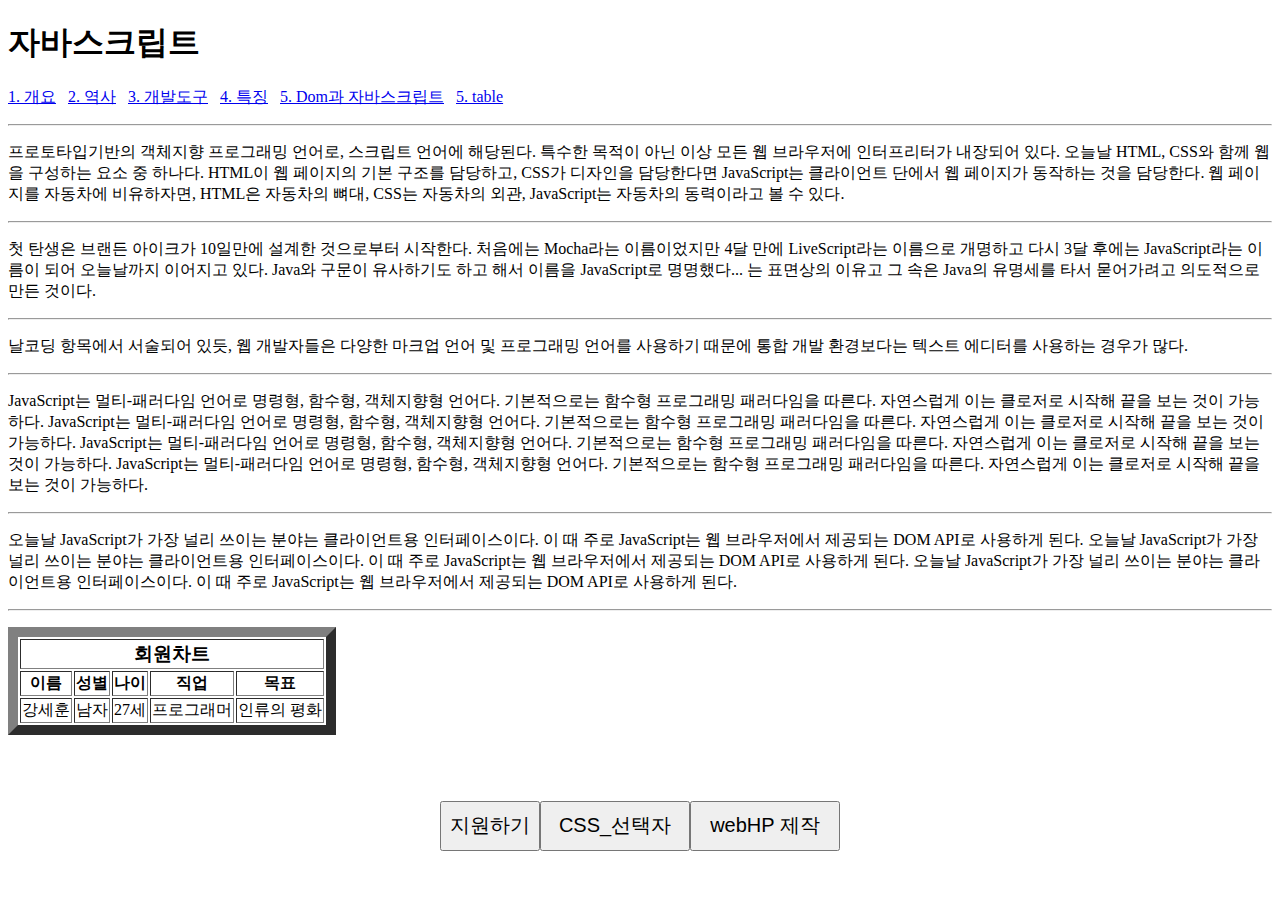
<file: index.html>
<!DOCTYPE html>
<html>
    <head>
        <title></title>
        <meta charset="utf-8">
        <style>
            a[href]{color: crimsons;}
        </style>
    </head>
    <body>
       <h1> 자바스크립트 </h1>
       <p>
           <a href="#1.개요">1. 개요</a> &nbsp; <a href="#2.역사">2. 역사</a> &nbsp; <a href="#3.개발도구">3. 개발도구</a> &nbsp; 
           <a href="#4.특징">4. 특징</a> &nbsp; <a href="#5.Dom과 자바스크립트">5. Dom과 자바스크립트</a>
           &nbsp; <a href="#table">5. table</a>
       </p>
       <hr id="1.개요">
        <p>프로토타입기반의 객체지향 프로그래밍 언어로, 스크립트 언어에 해당된다. 
            특수한 목적이 아닌 이상 모든 웹 브라우저에 인터프리터가 내장되어 있다. 
            오늘날 HTML, CSS와 함께 웹을 구성하는 요소 중 하나다. 
            HTML이 웹 페이지의 기본 구조를 담당하고, CSS가 디자인을 담당한다면 
            JavaScript는 클라이언트 단에서 웹 페이지가 동작하는 것을 담당한다.
            웹 페이지를 자동차에 비유하자면, HTML은 자동차의 뼈대, CSS는 자동차의 외관, 
            JavaScript는 자동차의 동력이라고 볼 수 있다.                      
        </p>
        
       <hr id="2.역사">
        <p>
            첫 탄생은 브랜든 아이크가 10일만에 설계한 것으로부터 시작한다.
            처음에는 Mocha라는 이름이었지만 4달 만에 LiveScript라는 이름으로 개명하고 
            다시 3달 후에는 JavaScript라는 이름이 되어 오늘날까지 이어지고 있다. 
            Java와 구문이 유사하기도 하고 해서 이름을 JavaScript로 명명했다...
            는 표면상의 이유고 그 속은 Java의 유명세를 타서 묻어가려고 의도적으로 만든 것이다.         
        </p>
       <hr id="3.개발도구">
        <p>
            날코딩 항목에서 서술되어 있듯, 
            웹 개발자들은 다양한 마크업 언어 및 프로그래밍 언어를 사용하기 때문에
            통합 개발 환경보다는 텍스트 에디터를 사용하는 경우가 많다.         
        </p>
       <hr id="4.특징">
        <p>
            JavaScript는 멀티-패러다임 언어로 명령형, 함수형, 객체지향형 언어다. 
            기본적으로는 함수형 프로그래밍 패러다임을 따른다. 
            자연스럽게 이는 클로저로 시작해 끝을 보는 것이 가능하다.
            JavaScript는 멀티-패러다임 언어로 명령형, 함수형, 객체지향형 언어다. 
            기본적으로는 함수형 프로그래밍 패러다임을 따른다. 
            자연스럽게 이는 클로저로 시작해 끝을 보는 것이 가능하다.
            JavaScript는 멀티-패러다임 언어로 명령형, 함수형, 객체지향형 언어다. 
            기본적으로는 함수형 프로그래밍 패러다임을 따른다. 
            자연스럽게 이는 클로저로 시작해 끝을 보는 것이 가능하다.
            JavaScript는 멀티-패러다임 언어로 명령형, 함수형, 객체지향형 언어다. 
            기본적으로는 함수형 프로그래밍 패러다임을 따른다. 
            자연스럽게 이는 클로저로 시작해 끝을 보는 것이 가능하다.
            </p>
       <hr id="5.Dom과 자바스크립트">
        <p>
            오늘날 JavaScript가 가장 널리 쓰이는 분야는 클라이언트용 인터페이스이다.
            이 때 주로 JavaScript는 웹 브라우저에서 제공되는 DOM API로 사용하게 된다.
            오늘날 JavaScript가 가장 널리 쓰이는 분야는 클라이언트용 인터페이스이다.
            이 때 주로 JavaScript는 웹 브라우저에서 제공되는 DOM API로 사용하게 된다.
            오늘날 JavaScript가 가장 널리 쓰이는 분야는 클라이언트용 인터페이스이다.
            이 때 주로 JavaScript는 웹 브라우저에서 제공되는 DOM API로 사용하게 된다.         
        </p>
        <hr id="table">
        <p>
            <table border="10">
                <tr>
                    <th colspan="5", style="font-size: larger;">회원차트</th>
                </tr>
                <tr>
                    <th>이름</th>
                    <th>성별</th>
                    <th>나이</th>
                    <th>직업</th>
                    <th>목표</th>
                </tr>
                <tr>
                    <td>강세훈</td>
                    <td>남자</td>
                    <td>27세</td>
                    <td>프로그래머</td>
                    <td>인류의 평화</td>
                </tr>
            </table>
        </p>
        <p style="display: flex; justify-content: center;">
            <button style="width: 100px; height: 50px; font-size: 20px; margin-top: 50px;" onclick="location.href='introduce.html'"> 지원하기 </button>
            <button style="width: 150px; height: 50px; font-size: 20px; margin-top: 50px;" onclick="location.href='selector.html'"> CSS_선택자 </button>
            <button style="width: 150px; height: 50px; font-size: 20px; margin-top: 50px;" onclick="location.href='web.html'"> webHP 제작 </button>
        </p>
        
    </body>
</html>
</file>
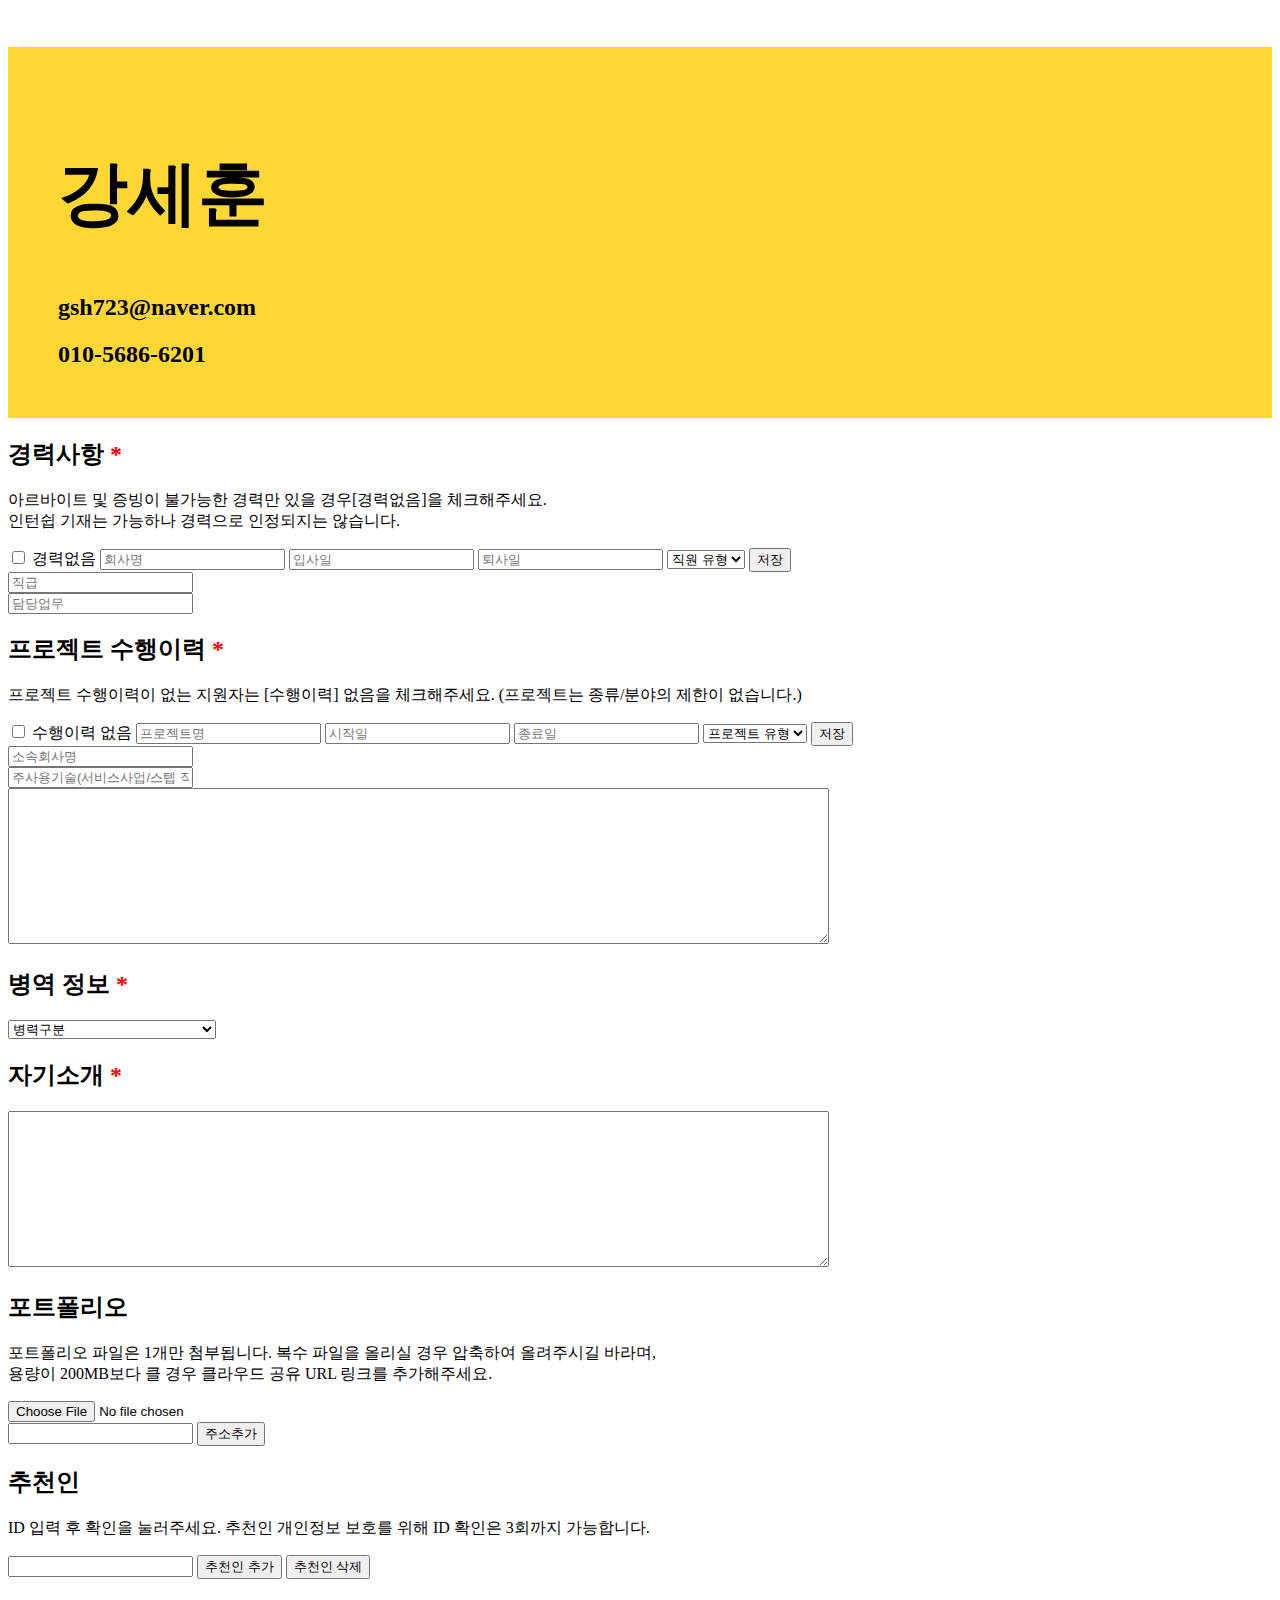
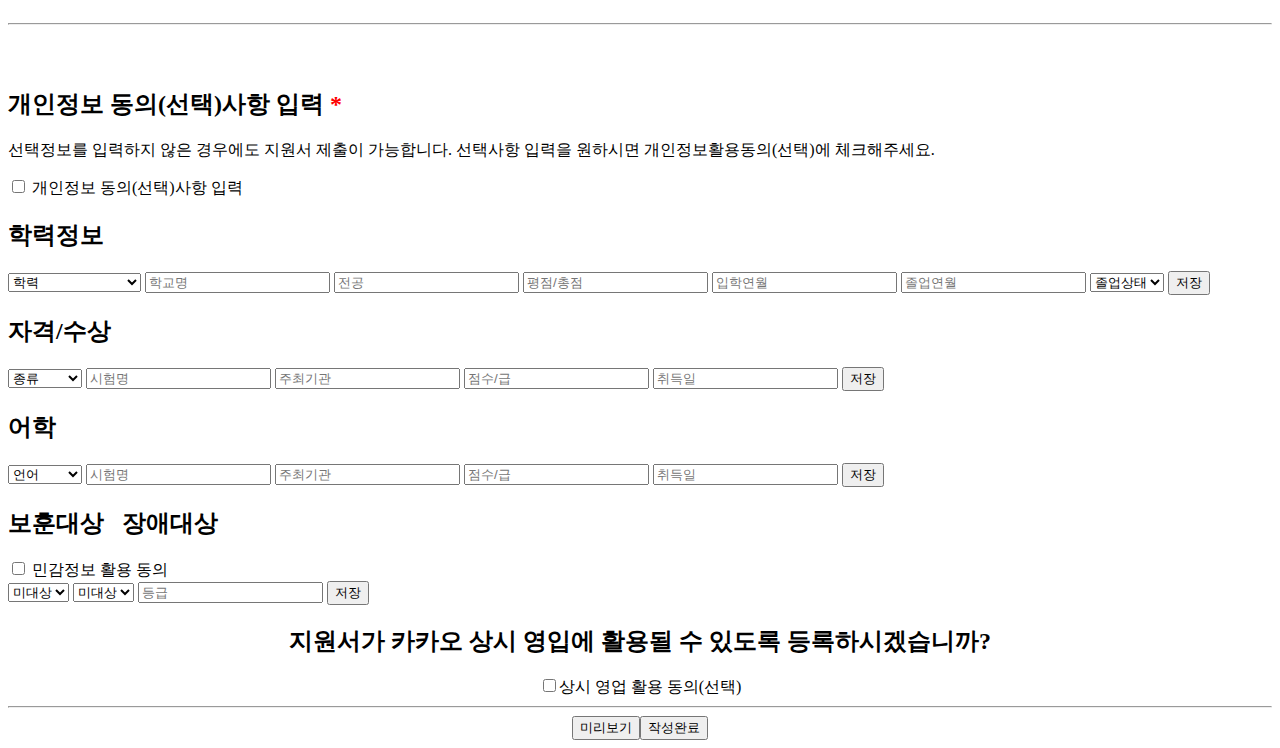
<file: introduce.html>
<!DOCTYPE html>
<html>
    <head>
        <title></title>
        <meta charset="utf-8">
        <link rel="stylesheet" href="style.css">
    </head>
    <body>
        <div class="top">
            <h1 class="name">강세훈</h1>
            <h2 class="email">gsh723@naver.com</h2>
            <h2 class="phone">010-5686-6201</h2>
        </div>
        
        <div class="mid">
            
            <div class="experience">
                <h2>경력사항 <span style="color: red;">*</span></h2>
                <p>
                    아르바이트 및 증빙이 불가능한 경력만 있을 경우[경력없음]을 체크해주세요. <br>
                    인턴쉽 기재는 가능하나 경력으로 인정되지는 않습니다.
                </p>

                <input type="checkbox" name="experience" size="5" value="true" > 경력없음                
                <input type="text" placeholder="회사명">
                <input type="text" placeholder="입사일">
                <input type="text" placeholder="퇴사일">
                <select name="level" id="level">      
                    <option value="">직원 유형</option>              
                    <option value="level">정규직</option>
                    <option value="level">계약직</option>
                    <option value="level">파견직</option>
                    <option value="level">인턴</option>
                    <option value="level">기타</option>                    
                </select>
                <button>저장</button><br>
                <input type="text" name="" id="" placeholder="직급"><br>
                <input type="text" name="" id="" placeholder="담당업무">
             </div>

             <div class="history">
                <h2>프로젝트 수행이력 <span style="color: red;">*</span></h2>
                <p>
                    프로젝트 수행이력이 없는 지원자는 [수행이력] 없음을 체크해주세요. 
                    (프로젝트는 종류/분야의 제한이 없습니다.)
                </p>
                <input type="checkbox" name="" size="5" value="" > 수행이력 없음                             
                <input type="text" placeholder="프로젝트명">
                <input type="text" placeholder="시작일">
                <input type="text" placeholder="종료일">
                <select name="" id="">      
                    <option value="">프로젝트 유형</option>              
                    <option value="level">사내 프로젝트</option>
                    <option value="level">외주</option>
                    <option value="level">프리랜서</option>
                    <option value="level">기타</option>                    
                </select>
                <button>저장</button><br>
                <input type="text" name="" id="" placeholder="소속회사명"><br>
                <input type="text" name="" id="" placeholder="주사용기술(서비스사업/스텝 직군은 본인의 주요 역할을 기입)"> <br>
                <textarea name="" id="" cols="100" rows="10" placeholder="프로젝트에 대한 소개와 본인 수행한 역할을 상세히 작성해주세요.(1500자 이내)">                                      
                </textarea>
             </div>

             <div class="military">
                <h2>병역 정보 <span style="color: red;">*</span></h2>
                <select name="" id="">      
                    <option value="">병력구분</option>              
                    <option value="level">병역필_현역(병)</option>
                    <option value="level">병역필_현역(장교)</option>
                    <option value="level">병역필_현역(부사관)</option>
                    <option value="level">병역필_공익근무요원</option>   
                    <option value="level">병역필_산업기능요원</option>
                    <option value="level">병역필_전문연구요원</option>
                    <option value="level">복무중(전직가능)_전문연구요원</option>
                    <option value="level">병역면제</option>                  
                    <option value="level">미필</option>                  
                    <option value="level">해당없음</option>                  
                </select>
             </div>

             <div class="introducemyself">
                <h2>자기소개 <span style="color: red;">*</span></h2>
                <textarea name="" id="" cols="100" rows="10" placeholder="프로젝트에 대한 소개와 본인 수행한 역할을 상세히 작성해주세요.(1500자 이내)">                                      
                </textarea>

             </div>

             <div class="portfolio">
                <h2>포트폴리오</h2>
                <p>
                    포트폴리오 파일은 1개만 첨부됩니다. 복수 파일을 올리실 경우 압축하여 올려주시길 바라며,<br>
                    용량이 200MB보다 클 경우 클라우드 공유 URL 링크를 추가해주세요.
                </p>
                <input type="file"><br>
                <div class="domain">
                    <input type="text">
                    <button>주소추가</button>
                </div>
             </div>

             <div class="choochun">
                <h2>추천인</h2>
                <p>
                    ID 입력 후 확인을 눌러주세요. 추천인 개인정보 보호를 위해 ID 확인은 3회까지 가능합니다.
                </p>
                <div class="choochunin">
                    <input type="text">
                    <button>추천인 추가</button>
                    <button>추천인 삭제</button>
                </div>
             </div>

             <br><br><hr><br><br>

             <h2>개인정보 동의(선택)사항 입력 <span style="color: red;">*</span></h2>
                <p>
                    선택정보를 입력하지 않은 경우에도 지원서 제출이 가능합니다. 
                    선택사항 입력을 원하시면 개인정보활용동의(선택)에 체크해주세요.
                </p>
                <input type="checkbox" name="experience" size="5" value="true" > 개인정보 동의(선택)사항 입력  
            <div>
                <h2>학력정보</h2>
                <select name="" id="">      
                    <option value="">학력</option>              
                    <option value="level">고등학교</option>
                    <option value="level">검정고시</option>
                    <option value="level">사이버대학</option>
                    <option value="level">대학교(2~3년제)</option>                    
                    <option value="level">대학교(4년제 이상)</option>                    
                    <option value="level">대학원(석사)</option>                    
                    <option value="level">대학교(박사)</option>                    
                </select>
                <input type="text" name="" id="" placeholder="학교명">
                <input type="text" name="" id="" placeholder="전공">
                <input type="text" name="" id="" placeholder="평점/총점">
                <input type="text" name="" id="" placeholder="입학연월">
                <input type="text" name="" id="" placeholder="졸업연월">
                <select name="" id="">      
                    <option value="">졸업상태</option>              
                    <option value="level">졸업</option>
                    <option value="level">중퇴</option>
                    <option value="level">휴학</option>
                    <option value="level">졸업예정</option>     
                    <option value="level">재학</option>                    
                </select>
                <button>저장</button><br>
            </div>

            <div>
                <h2>자격/수상</h2>
                <select name="" id="">      
                    <option value="">종류</option>              
                    <option value="level">수상경력</option>
                    <option value="level">자격증</option>                            
                </select>
                <input type="text" name="" id="" placeholder="시험명">
                <input type="text" name="" id="" placeholder="주최기관">
                <input type="text" name="" id="" placeholder="점수/급">
                <input type="text" name="" id="" placeholder="취득일">                
                <button>저장</button><br>
            </div>

            <div>
                <h2>어학</h2>
                <select name="" id="">      
                    <option value="">언어</option>              
                    <option value="level">영어</option>
                    <option value="level">일본어</option>
                    <option value="level">중국어</option>
                    <option value="level">스페인어</option> 
                    <option value="level">직접입력</option>                    
                </select>
                <input type="text" name="" id="" placeholder="시험명">
                <input type="text" name="" id="" placeholder="주최기관">
                <input type="text" name="" id="" placeholder="점수/급">
                <input type="text" name="" id="" placeholder="취득일">                
                <button>저장</button><br>
            </div>
                
            <div>
                <h2>보훈대상&nbsp;&nbsp;&nbsp;장애대상</h2>
                <input type="checkbox" name="experience" size="5" value="true" > 민감정보 활용 동의  <br>
                <select name="" id="">      
                    <option value="">미대상</option>              
                    <option value="">대상</option>                                                     
                </select> 
                <select name="" id="">      
                    <option value="">미대상</option>              
                    <option value="">대상</option>                                                     
                </select> 
                <input type="text" placeholder="등급">
                <button>저장</button><br>
            </div>

            <div style="display: flex; flex-direction: column; align-items: center;">
                <h2> 지원서가 카카오 상시 영입에 활용될 수 있도록 등록하시겠습니까? </h2>
                <form action="">
                    <input type="checkbox" name="experience" size="5" value="true" >상시 영업 활용 동의(선택) 
                </form>                               
            </div>
            <hr>
        </div>        
        
        <div class="bot" style="display: flex; justify-content: center;">
            <button>
                미리보기
            </button>
            <button>
                작성완료
            </button>
        </div>
    </body>
</html>
</file>
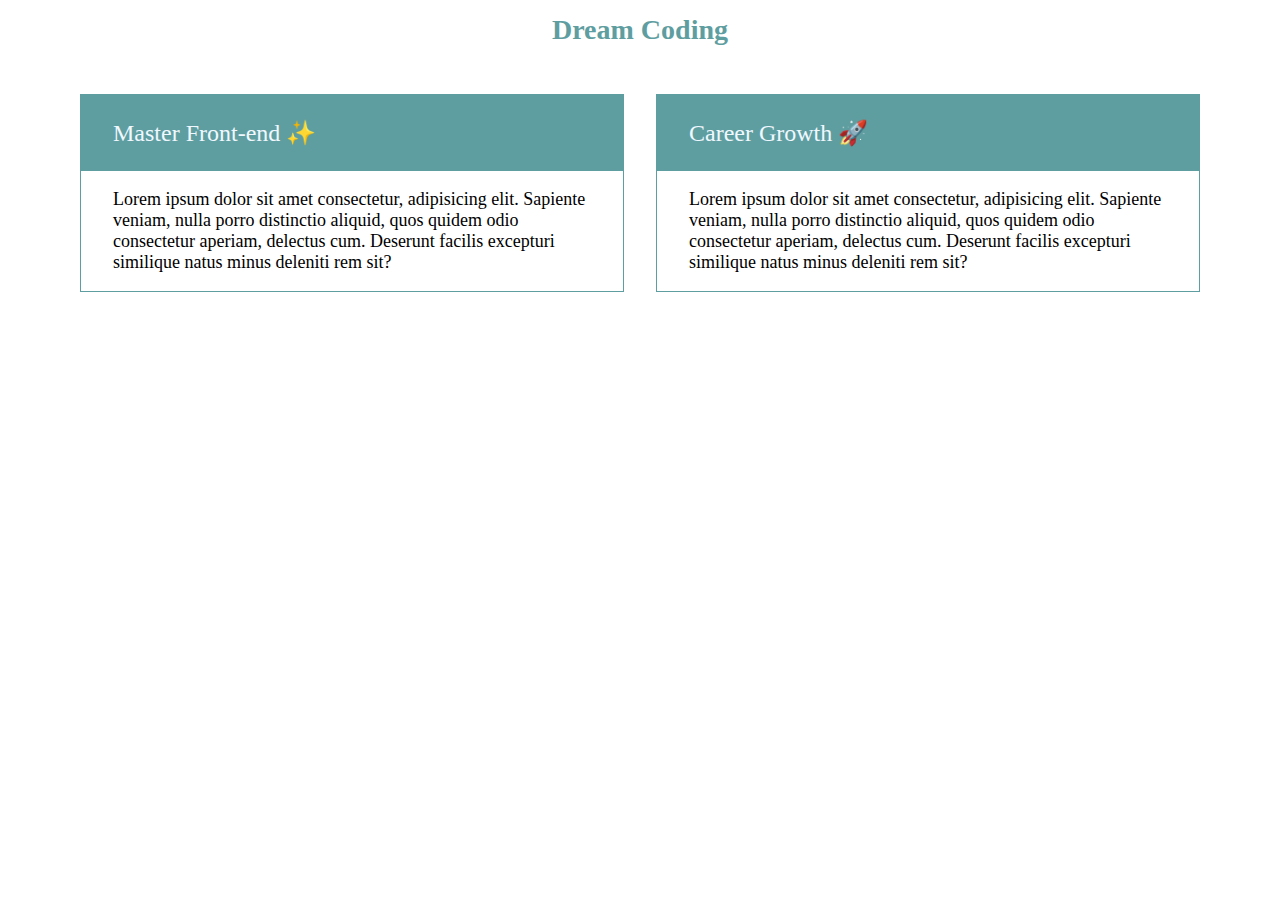
<file: resposiveWeb.html>
<!DOCTYPE html>
<html>
    <head>
        <title>Responsive(seh) ❤️</title>
        <meta charset='utf-8'/>
        <meta name="viewport", content="width=device-width, initial-scale = 1.0"/>
        <link rel="stylesheet" href="responsiveWeb.css">
    </head>
    <body>
        <h1 class="logo">Dream Coding</h1>
        <div class="container">
            <section class="component">
                <header class="title"> Master Front-end ✨</header>
                <p class="contents">
                    Lorem ipsum dolor sit amet consectetur, adipisicing elit. Sapiente 
                    veniam, nulla porro distinctio aliquid, quos quidem odio consectetur 
                    aperiam, delectus cum. Deserunt facilis excepturi similique natus 
                    minus deleniti rem sit?
                </p>    
            </section>
            <section class="component">
                <header class="title"> Career Growth 🚀 </header>
                <p class="contents">                    
                    Lorem ipsum dolor sit amet consectetur, adipisicing elit. Sapiente 
                    veniam, nulla porro distinctio aliquid, quos quidem odio consectetur 
                    aperiam, delectus cum. Deserunt facilis excepturi similique natus 
                    minus deleniti rem sit?                    
                </p> 
            </section>
        </div>
    </body>
</html>
</file>
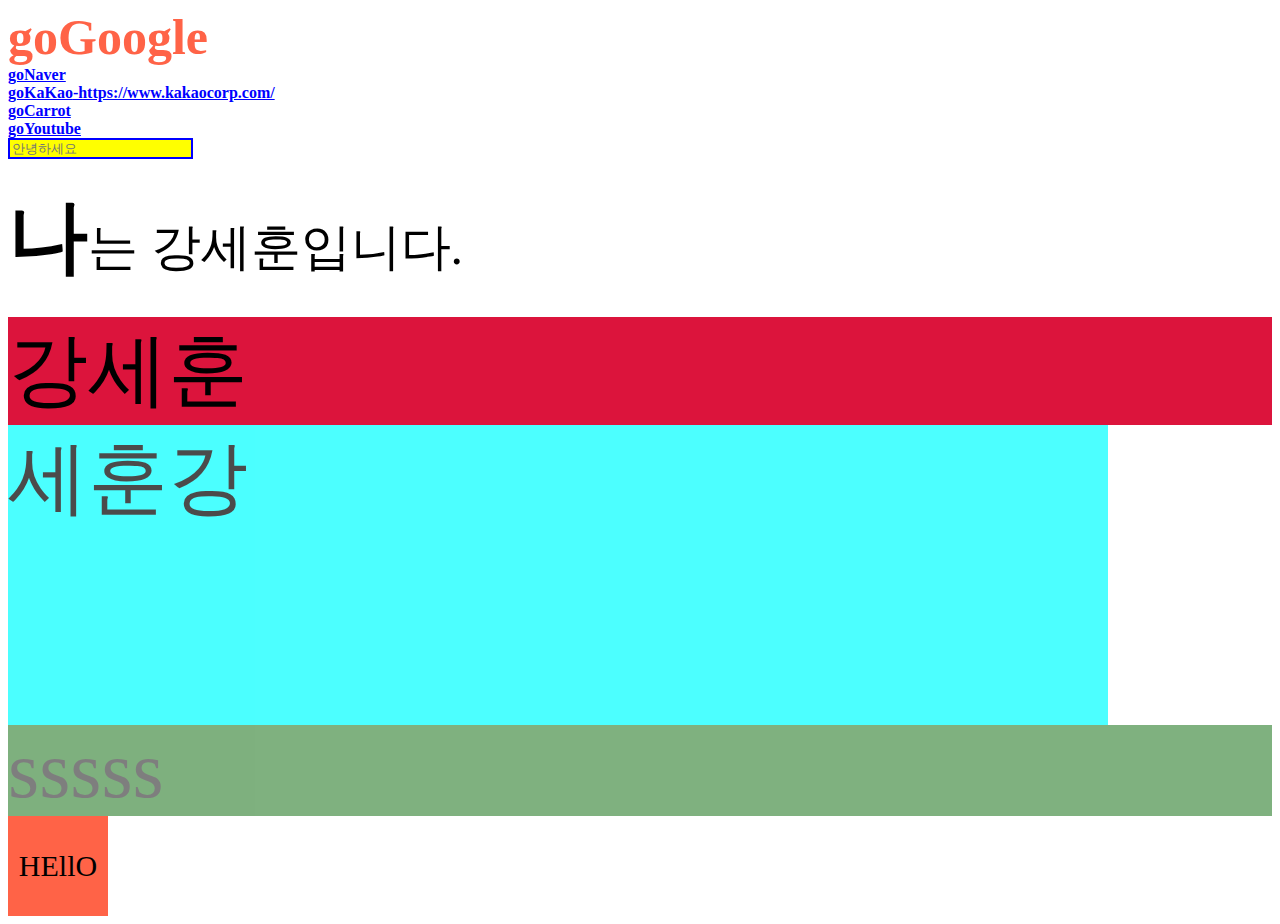
<file: selector.html>
<!DOCTYPE html>
<html>
    <head>
        <title></title>
        <meta charset="utf-8">
        <link rel="stylesheet" href="selector.css">
    </head>
    <body>
        <a href="https://www.google.co.kr/">goGoogle</a><br>
        <a href="https://www.naver.com/">goNaver</a><br>
        <a href="https://www.kakaocorp.com/">goKaKao</a><br>
        <a href="https://www.daangn.com/">goCarrot</a><br>
        <a href="https://www.youtube.com/?gl=KR&hl=ko">goYoutube</a>

        <form action="">
            <input type="text" placeholder="안녕하세요">
        </form>

        <h6> 나는 강세훈입니다. </h6>
        <div>
            <div style="background-color: crimson;"> 강세훈 </div>
            <div style="background-color: cyan;"> 세훈강 </div>
            <div style="background-color: darkgreen;"> sssss </div>
        </div>        

        <div id=ddd>
            <div id="square">
                HEllO
            </div>
        </div>
        
    </body>
</html>
</file>
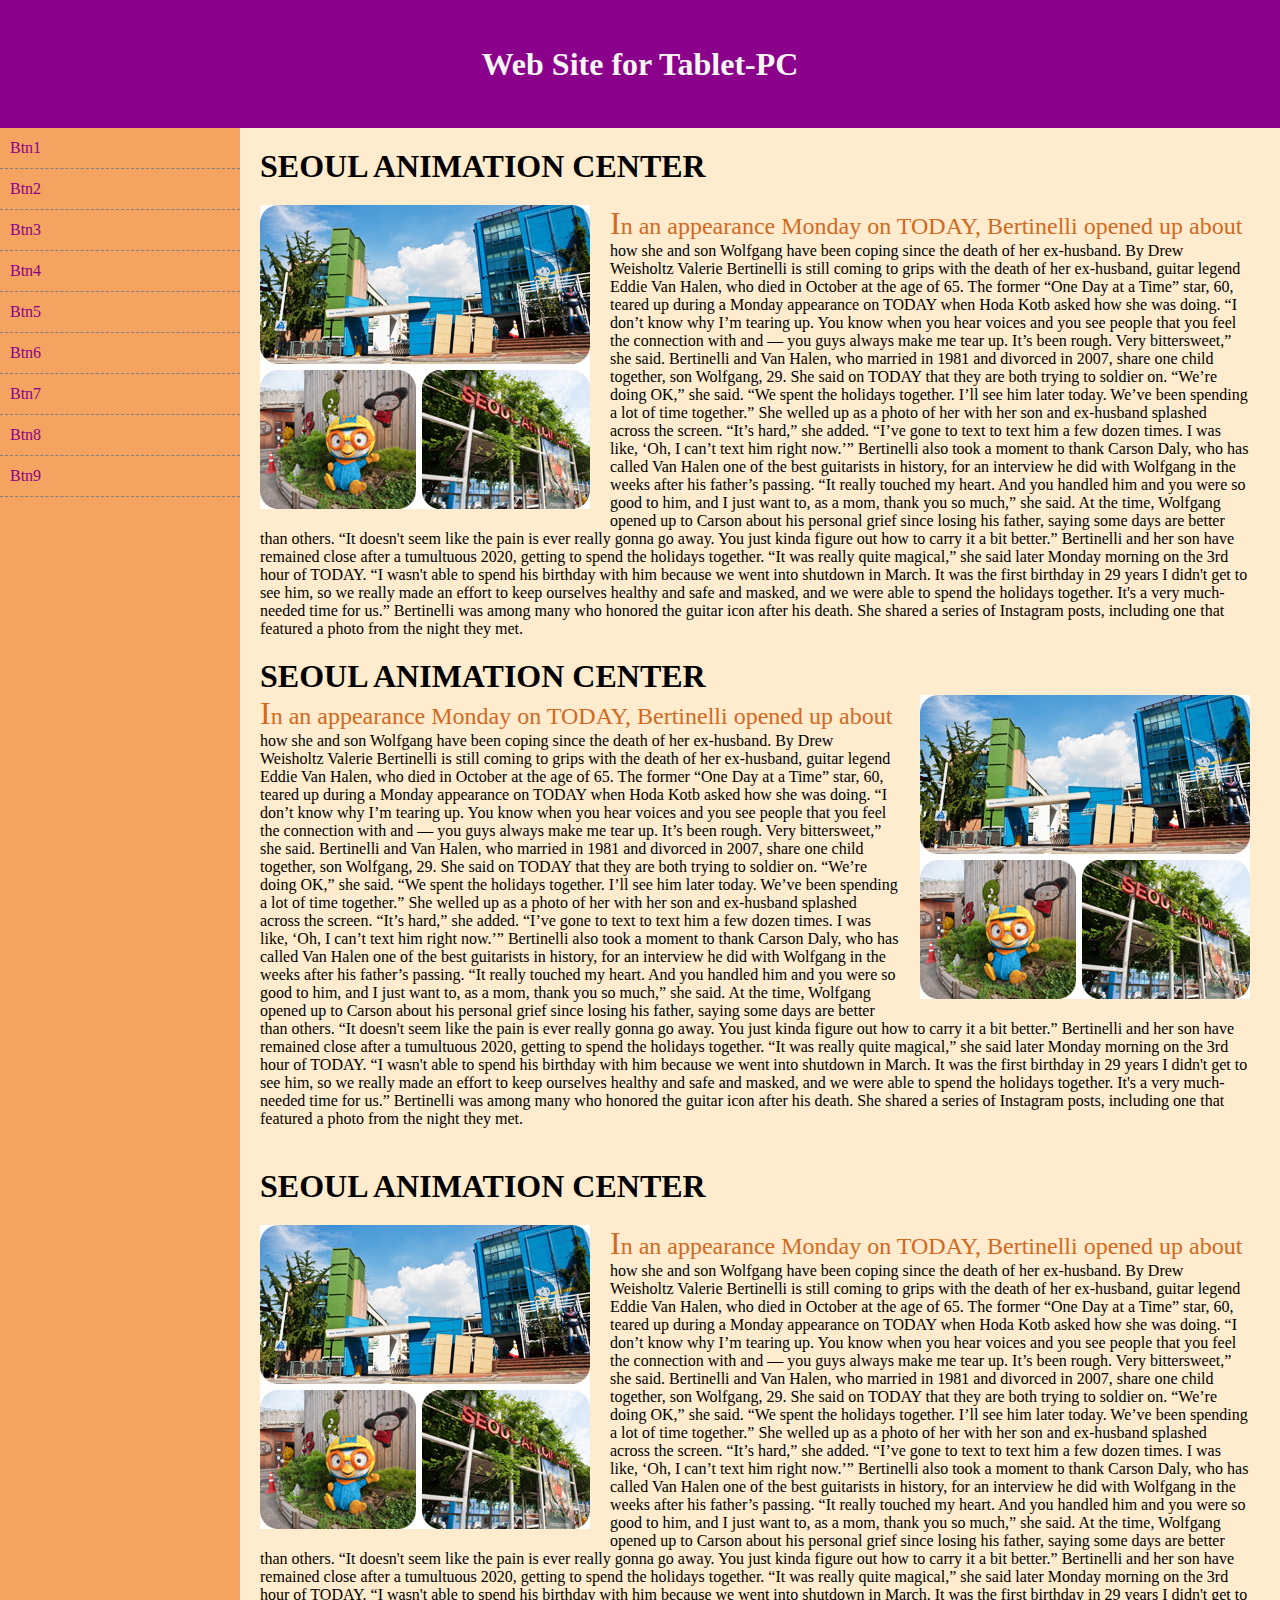
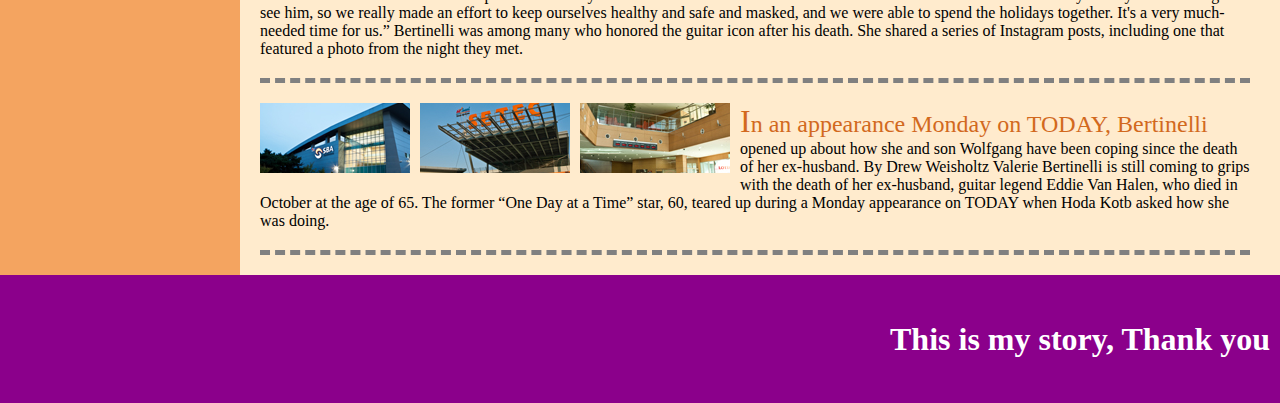
<file: tablet.html>
<!DOCTYPE html>
<html>
    <head>
        <title></title>
        <meta charset="utf-8">
        <meta name="viewport", content="width=device-width, initial-scale = 1.0, use-scalable=no">
        <link rel="stylesheet" href="tablet_style.css">
    </head>
    <body>

        <div class="header">
            Web Site for Tablet-PC
        </div>
        <div>
            <div class="body">
                <div class="nav">
                    <ul>
                        <li>Btn1</li>
                        <li>Btn2</li>
                        <li>Btn3</li>
                        <li>Btn4</li>
                        <li>Btn5</li>
                        <li>Btn6</li>
                        <li>Btn7</li>
                        <li>Btn8</li>
                        <li>Btn9</li>
                    </ul>
                </div>
                <div class="section">
                    <div class="sec_1">
                        <h3 class="title">SEOUL ANIMATION CENTER</h3>
                        <div class="mid">
                            <span class="image">
                                <img src="img_02_1.jpg" alt="건물 외관">
                            </span>
                            <div class="contents">
                                In an appearance Monday on TODAY, Bertinelli opened up about 
                                how she and son Wolfgang have been coping 
                                since the death of her ex-husband.   
                                By Drew Weisholtz 
                                Valerie Bertinelli is still coming to grips with the death of her ex-husband, 
                                guitar legend Eddie Van Halen, who died in October at the age of 65.
                                The former “One Day at a Time” star, 60, teared up during a Monday appearance on TODAY 
                                when Hoda Kotb asked how she was doing.
                                “I don’t know why I’m tearing up. You know when you hear voices and 
                                you see people that you feel the connection with and — you guys always make me tear up. 
                                It’s been rough. Very bittersweet,” she said.
                                Bertinelli and Van Halen, who married in 1981 and divorced in 2007, share one child together, 
                                son Wolfgang, 29. She said on TODAY that they are both trying to soldier on.
                                “We’re doing OK,” she said. “We spent the holidays together. 
                                I’ll see him later today. We’ve been spending a lot of time together.”
                                She welled up as a photo of her with her son and ex-husband splashed across the screen.
                                “It’s hard,” she added. “I’ve gone to text to text him a few dozen times. 
                                I was like, ‘Oh, I can’t text him right now.’”
                                Bertinelli also took a moment to thank Carson Daly, who has called Van Halen one of the best guitarists in history, 
                                for an interview he did with Wolfgang in the weeks after his father’s passing.
                                “It really touched my heart. And you handled him and you were so good to him, and I just want to, 
                                as a mom, thank you so much,” she said.
                                At the time, Wolfgang opened up to Carson about his personal grief since losing his father, 
                                saying some days are better than others.
                                “It doesn't seem like the pain is ever really gonna go away. You just kinda figure out how to carry it a bit better.”
                                Bertinelli and her son have remained close after a tumultuous 2020, getting to spend the holidays together.
                                “It was really quite magical,” she said later Monday morning on the 3rd hour of TODAY. 
                                “I wasn't able to spend his birthday with him because we went into shutdown in March. 
                                It was the first birthday in 29 years I didn't get to see him, 
                                so we really made an effort to keep ourselves healthy and safe and masked, 
                                and we were able to spend the holidays together. It's a very much-needed time for us.”
                                Bertinelli was among many who honored the guitar icon after his death. 
                                She shared a series of Instagram posts, including one that featured a photo from the night they met.
                            </div>  
                        </div>                   
                    </div>
    
                    <div class="sec_2">
                        <h3 class="title">SEOUL ANIMATION CENTER</h3>                    
                        <div class="mid">
                            <span class="image">
                                <img src="img_02_1.jpg" alt="건물외관">
                            </span>   
                            <div class="contents">
                                In an appearance Monday on TODAY, Bertinelli opened up about 
                                how she and son Wolfgang have been coping 
                                since the death of her ex-husband.   
                                By Drew Weisholtz 
                                Valerie Bertinelli is still coming to grips with the death of her ex-husband, 
                                guitar legend Eddie Van Halen, who died in October at the age of 65.
                                The former “One Day at a Time” star, 60, teared up during a Monday appearance on TODAY 
                                when Hoda Kotb asked how she was doing.
                                “I don’t know why I’m tearing up. You know when you hear voices and 
                                you see people that you feel the connection with and — you guys always make me tear up. 
                                It’s been rough. Very bittersweet,” she said.
                                Bertinelli and Van Halen, who married in 1981 and divorced in 2007, share one child together, 
                                son Wolfgang, 29. She said on TODAY that they are both trying to soldier on.
                                “We’re doing OK,” she said. “We spent the holidays together. 
                                I’ll see him later today. We’ve been spending a lot of time together.”
                                She welled up as a photo of her with her son and ex-husband splashed across the screen.
                                “It’s hard,” she added. “I’ve gone to text to text him a few dozen times. 
                                I was like, ‘Oh, I can’t text him right now.’”
                                Bertinelli also took a moment to thank Carson Daly, who has called Van Halen one of the best guitarists in history, 
                                for an interview he did with Wolfgang in the weeks after his father’s passing.
                                “It really touched my heart. And you handled him and you were so good to him, and I just want to, 
                                as a mom, thank you so much,” she said.
                                At the time, Wolfgang opened up to Carson about his personal grief since losing his father, 
                                saying some days are better than others.
                                “It doesn't seem like the pain is ever really gonna go away. You just kinda figure out how to carry it a bit better.”
                                Bertinelli and her son have remained close after a tumultuous 2020, getting to spend the holidays together.
                                “It was really quite magical,” she said later Monday morning on the 3rd hour of TODAY. 
                                “I wasn't able to spend his birthday with him because we went into shutdown in March. 
                                It was the first birthday in 29 years I didn't get to see him, 
                                so we really made an effort to keep ourselves healthy and safe and masked, 
                                and we were able to spend the holidays together. It's a very much-needed time for us.”
                                Bertinelli was among many who honored the guitar icon after his death. 
                                She shared a series of Instagram posts, including one that featured a photo from the night they met.
                            </div>  
                                             
                        </div>
                        
                    </div>
                    
                    <div class="sec_3">
                        <div class="sec_1">
                            <h3 class="title">SEOUL ANIMATION CENTER</h3>
                            <div class="mid">
                                <span class="image">
                                    <img src="img_02_1.jpg" alt=건물외관">
                                </span>
                                <div class="contents">
                                    In an appearance Monday on TODAY, Bertinelli opened up about 
                                    how she and son Wolfgang have been coping 
                                    since the death of her ex-husband.   
                                    By Drew Weisholtz 
                                    Valerie Bertinelli is still coming to grips with the death of her ex-husband, 
                                    guitar legend Eddie Van Halen, who died in October at the age of 65.
                                    The former “One Day at a Time” star, 60, teared up during a Monday appearance on TODAY 
                                    when Hoda Kotb asked how she was doing.
                                    “I don’t know why I’m tearing up. You know when you hear voices and 
                                    you see people that you feel the connection with and — you guys always make me tear up. 
                                    It’s been rough. Very bittersweet,” she said.
                                    Bertinelli and Van Halen, who married in 1981 and divorced in 2007, share one child together, 
                                    son Wolfgang, 29. She said on TODAY that they are both trying to soldier on.
                                    “We’re doing OK,” she said. “We spent the holidays together. 
                                    I’ll see him later today. We’ve been spending a lot of time together.”
                                    She welled up as a photo of her with her son and ex-husband splashed across the screen.
                                    “It’s hard,” she added. “I’ve gone to text to text him a few dozen times. 
                                    I was like, ‘Oh, I can’t text him right now.’”
                                    Bertinelli also took a moment to thank Carson Daly, who has called Van Halen one of the best guitarists in history, 
                                    for an interview he did with Wolfgang in the weeks after his father’s passing.
                                    “It really touched my heart. And you handled him and you were so good to him, and I just want to, 
                                    as a mom, thank you so much,” she said.
                                    At the time, Wolfgang opened up to Carson about his personal grief since losing his father, 
                                    saying some days are better than others.
                                    “It doesn't seem like the pain is ever really gonna go away. You just kinda figure out how to carry it a bit better.”
                                    Bertinelli and her son have remained close after a tumultuous 2020, getting to spend the holidays together.
                                    “It was really quite magical,” she said later Monday morning on the 3rd hour of TODAY. 
                                    “I wasn't able to spend his birthday with him because we went into shutdown in March. 
                                    It was the first birthday in 29 years I didn't get to see him, 
                                    so we really made an effort to keep ourselves healthy and safe and masked, 
                                    and we were able to spend the holidays together. It's a very much-needed time for us.”
                                    Bertinelli was among many who honored the guitar icon after his death. 
                                    She shared a series of Instagram posts, including one that featured a photo from the night they met.
                                </div>  
                            </div>                        
                        </div>                
                    </div>
                    <div class="sec_4">
                        <div>
                            <ul>
                                <li><img src="bn01.png" alt="외형"></li>
                                <li><img src="bn02.png" alt="외형2"></li>
                                <li><img src="bn03.png" alt="외형3"></li>
                            </ul>
                        </div>
                        <div class="contents">
                            In an appearance Monday on TODAY, Bertinelli opened up about 
                            how she and son Wolfgang have been coping 
                            since the death of her ex-husband.   
                            By Drew Weisholtz 
                            Valerie Bertinelli is still coming to grips with the death of her ex-husband, 
                            guitar legend Eddie Van Halen, who died in October at the age of 65.
                            The former “One Day at a Time” star, 60, teared up during a Monday appearance on TODAY 
                            when Hoda Kotb asked how she was doing.
                        </div>
                    </div>
                </div>
        </div>
                        
       
        <div class="footer">
            This is my story, Thank you
        </div>
        
    </body>
</html>
</file>
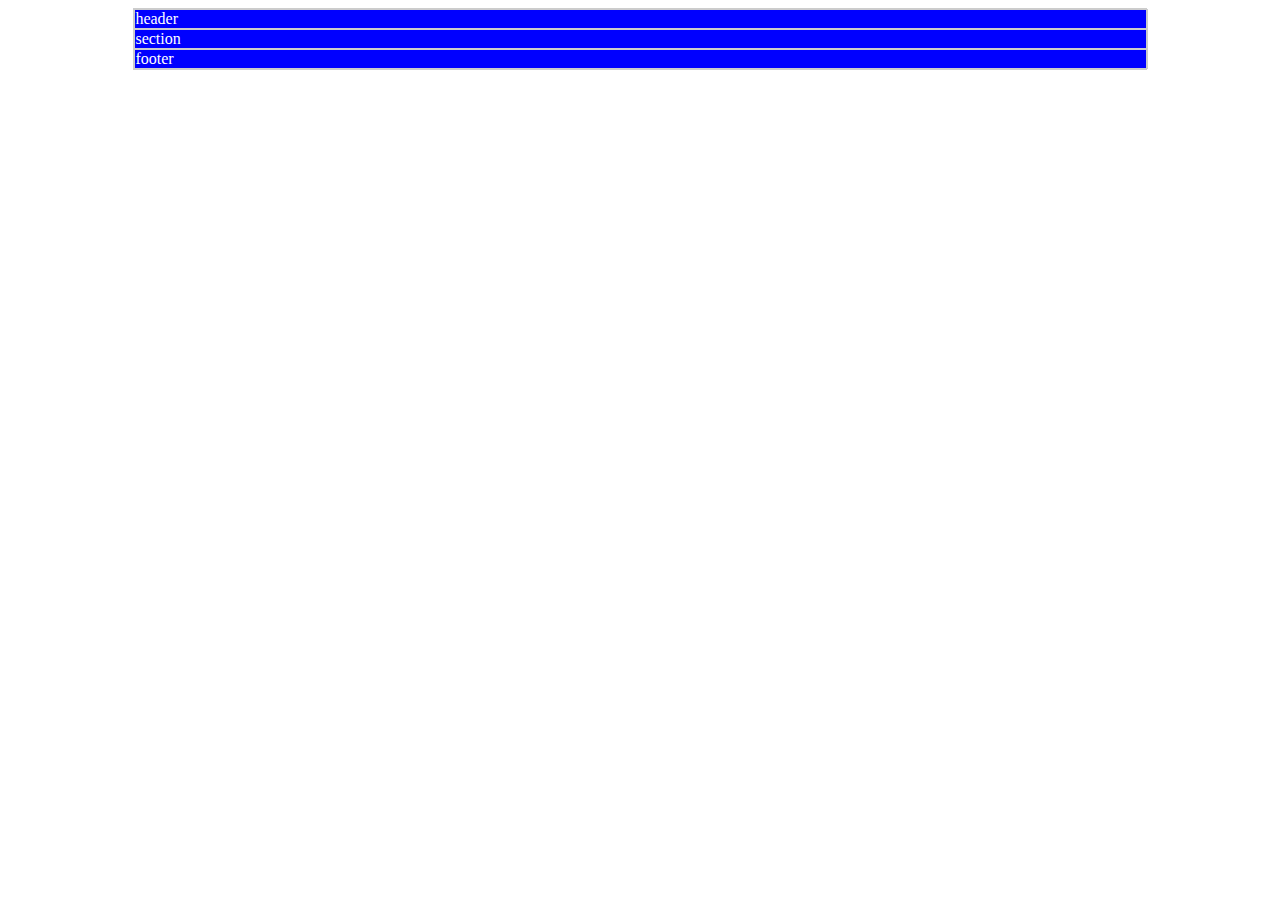
<file: web.html>
<!DOCTYPE html>
<html>
    <head>
        <title></title>
        <meta charset="utf-8">
        <style>
            /* 모바일 */
            @media screen and (max-width: 767px){
                #wrap{
                    background-color: #ff0000;
                    color: white;                    
                }
            }
            /* 태블릿 */
            @media screen and (min-width: 768px) and (max-width: 959px){
                #wrap{
                    background-color: green;
                    color: white;                    
                }
            }
            /* PC */
            @media screen and (min-width: 960px){
                #wrap{
                    background-color: blue;
                    color: white;                    
                }
            }

            #wrap{
                width: 80%;
                border: 1px solid #cccccc;
                margin: 0 auto;
            }
            #header{
                width: 100%;
                border: solid 1px #cccccc;
            }
            #section{
                width: 100%;
                border: solid 1px #cccccc;
            }
            #footer{
                width: 100%;
                border: solid 1px #cccccc;
            }
        </style>
    </head>

    <body>
        <div id="wrap">
            <div id="header">
                header
            </div>
            <div id="section">
                section
            </div>
            <div id="footer">
                footer
            </div>
        </div>
    </body>
</html>
</file>
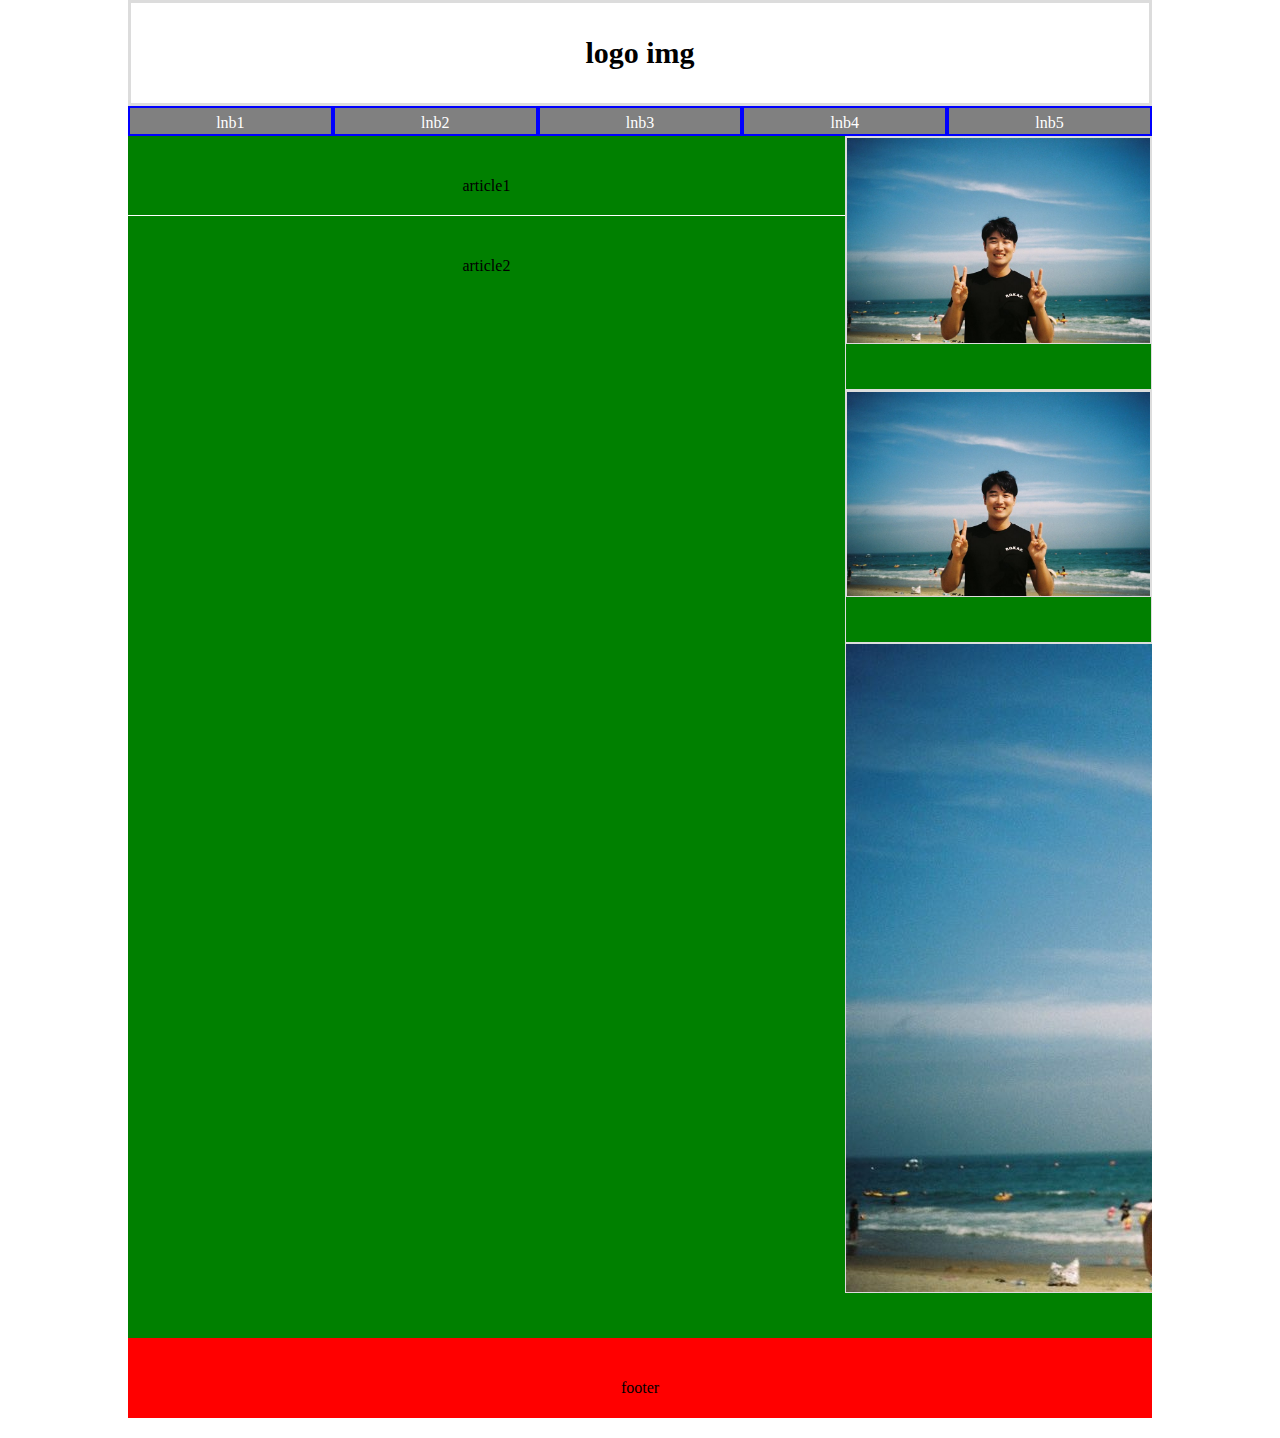
<file: web2.html>
<!DOCTYPE html>
<html>
    <head>
        <title></title>
        <meta charset="utf-8">
        <!-- <meta name="viewport" content="content="width=device-width, initial-scale = 1.0, use-scalable=no"> -->

         <style>
             *{
                 margin: 0; padding: 0;
                 list-style: none;
                 box-sizing:border-box;
                
             }
             #wrap   {
                 width: 80%;
                 height: 100px;
                 line-height: 100px;
                 margin: 0% auto;

                 
            }
            #log{
                font-size: 30px;
                 font-weight: bold;
                 text-align: center;                
                 border: 3px solid gainsboro;
            }
            .nav{
                width: 100%;                                        
            }           
            
            .nav ul li {
                float: left;
                width: 20%;
                height: 30px;
                line-height: 30px;

                text-align: center;
                color: white;
                background-color: gray;                
                border:2px blue solid;
            }
            section{
                width: 100%;
                overflow: hidden;
                background-color: green;
            }

            section article{
                width:  70%;                
                float: left; 
            }
            section article :nth-child(1){
                text-align: center;                
                border-bottom: white 1px solid;
                height: 80px;
                
            }
            section article :nth-child(2){ 
                text-align: center;              
                
                height: 150px;                
            }

            section aside{
                float : left;
                width: 30%;                
            }
            section aside :nth-child(1){
                box-sizing: border-box;
                border: 1px solid #dddddd;                
            }
            section aside :nth-child(1) img{
                max-width: 100%;
            }
            section aside :nth-child(2){
                box-sizing: border-box;
                border: 1px solid #dddddd;                
            }
            section aside :nth-child(2) img{
                min-width: 100%;
                max-width: 100%;
            }
          
            footer div{
                clear: both;                
                background-color: red;

                text-align: center;
                height: 80px;
            }

         </style>   
    </head>
    <body>
        <div id="wrap">
            <header>
                <div id="log"> logo img</div>
                <div class="nav">
                    <ul>
                        <li>lnb1</li>
                        <li>lnb2</li>
                        <li>lnb3</li>
                        <li>lnb4</li>
                        <li>lnb5</li>
                    </ul>
                </div>
            </header>
            <section>
                <article>
                    <div class="art_1">article1</div>
                    <div class="art_2">article2</div>                    
                </article>
                <aside>
                    <div class="asd_1"><img src="sehoon.jpg" alt="상생혁신센터"></div>
                    <div class="asd_2"><img src="sehoon.jpg" alt="상생혁신센터"></div>
                    <div class="asd_3"><img src="sehoon.jpg" alt="상생혁신센터"></div>                    
                </aside>
            </section>
            <footer>
                <div> footer</div>
            </footer>
        </div>
    </body>
</html>
</file>
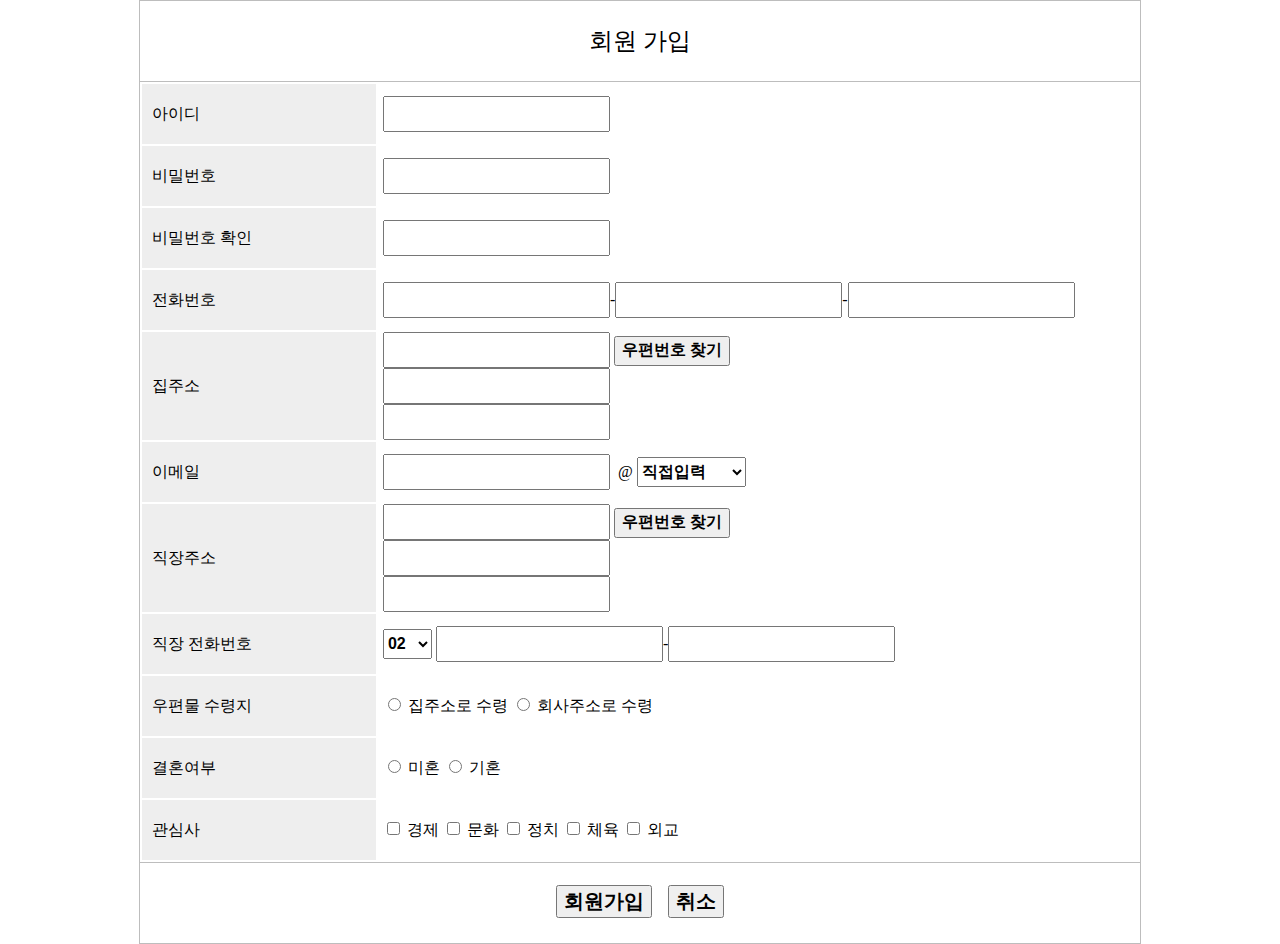
<file: web3.html>
<!DOCTYPE html>
<html>
    <head>
        <title></title>
        <meta charset="utf-8">
        <meta name="viewport"  content="width=device-width, iitial-scale = 1.0, use-scalable=no">
        
        <style>
            body{
                width: 1000px;
                margin: 0% auto;
                border:#bdbdbd 1px solid;
            }
            header >div{
                text-align: center;
                height: 80px;
                line-height: 80px;
                font-size: 24px;
            }
            section {
                border-top: #bdbdbd 1px solid;
                border-bottom: #bdbdbd 1px solid;
            }
            footer{
                text-align: center;                   
                height: 80px;
                line-height: 80px;
            }
            footer input[type]{
                font-weight: bold;
                font-size: 20px;                
            }  
            section table tr {
                height: 60px;                
            }    
            section table tr td{
                padding: 0% 5px;
            }  
            section input[type = "text"], input[type = "tel"], input[type = "password"], input[type = "button"],input[type="email"]{                
                height: 30px;
                font-size: 16px;
                font-weight: bold;
            }
            section select{
                height: 30px;
                font-size: 16px;
                font-weight: bold;
            }
            .key {
                background-color:#eeeeee;
                width: 25%;
                padding-left: 10px;
            }           
        </style>
    </head>

    <body>           
        <form action="" method="POST">   
            <header>
                <div id="title">회원 가입</div>
            </header>
            
            <section>
                <table>
                    <tr>
                        <td class="key">아이디</td>
                        <td><input type="text" name="id" id="id"></td>
                    </tr>
                    <tr>
                        <td class="key">비밀번호</td>
                        <td><input type="password" name="pw" id="pw"></td>
                    </tr>
                    <tr>
                        <td class="key">비밀번호 확인</td>
                        <td><input type="password" name="pwconf" id="pwconf"></td>
                    </tr>
                    <tr>
                        <td class="key">전화번호</td>
                        <td>
                            <input type="tel">-<input type="tel">-<input type="tel">
                        </td>
                    </tr>
                    <tr>
                        <td class="key">집주소</td>
                        <td>
                            <input type="text" name="houseAddr" id="houseAddr">
                            <input type="button" value="우편번호 찾기"><br>
                            <input type="text"><br>
                            <input type="text">
                        </td>
                    </tr>
                    <tr>
                        <td class="key">이메일</td>
                        <td>
                            <input type="email"> &nbsp;@ 
                            <select name="emailAddr" id="">
                                <option value="etx">직접입력</option>
                                <option value="naver.com">naver.com</option>
                                <option value="gmail.com">gmail.com</option>
                                <option value="github.com">github.com</option>
                                <option value="yahoo.com">yahoo.com</option>
                            </select>
                        </td>                        
                    </tr>
                    <tr>
                        <td class="key">직장주소</td>
                        <td>
                            <input type="text" name="houseAddr" id="houseAddr">
                            <input type="button" value="우편번호 찾기"><br>
                            <input type="text"><br>
                            <input type="text">
                        </td>
                    </tr>
                    <tr>
                        <td class="key">직장 전화번호</td>
                        <td> 
                            <select name="frontPhoneNum" id="">
                                <option value="02">02</option>
                                <option value="051">051</option>
                                <option value="070">070</option>
                                <option value="032">032</option>
                                <option value="034">034</option>
                                <option value="061">061</option>
                                <option value="062">062</option>
                                <option value="064">064</option>
                                <option value="031">031</option>
                                <option value="033">033</option>
                            </select>
                            <input type="tel">-<input type="tel">
                        </td>
                    </tr>
                    <tr>
                        <td class="key">우편물 수령지</td>
                        <td>
                            <input type="radio" name="getPost" value="house" > 집주소로 수령
                            <input type="radio" name="getPost" value="office"> 회사주소로 수령
                        </td>
                    </tr>
                    <tr>
                        <td class="key">결혼여부</td>
                        <td>
                            <input type="radio" name="marry" value="n" > 미혼
                            <input type="radio" name="marry" value="y"> 기혼
                        </td>
                    </tr>
                    <tr>
                        <td class="key">관심사</td>
                        <td>
                            <input type="checkbox" name="hobby" value="economy"> 경제
                            <input type="checkbox" name="hobby" value="culture"> 문화
                            <input type="checkbox" name="hobby" value="politic"> 정치
                            <input type="checkbox" name="hobby" value="PE"> 체육
                            <input type="checkbox" name="hobby" value="diplomacy"> 외교                            
                        </td>
                    </tr>
                </table>
            </section>
            
            <footer>
                <input type="submit" value="회원가입" name="membership" > &nbsp;&nbsp;
                <input type="reset" value="취소" name="exit">
            </footer>
        </form>    
    </body>
</html>
</file>
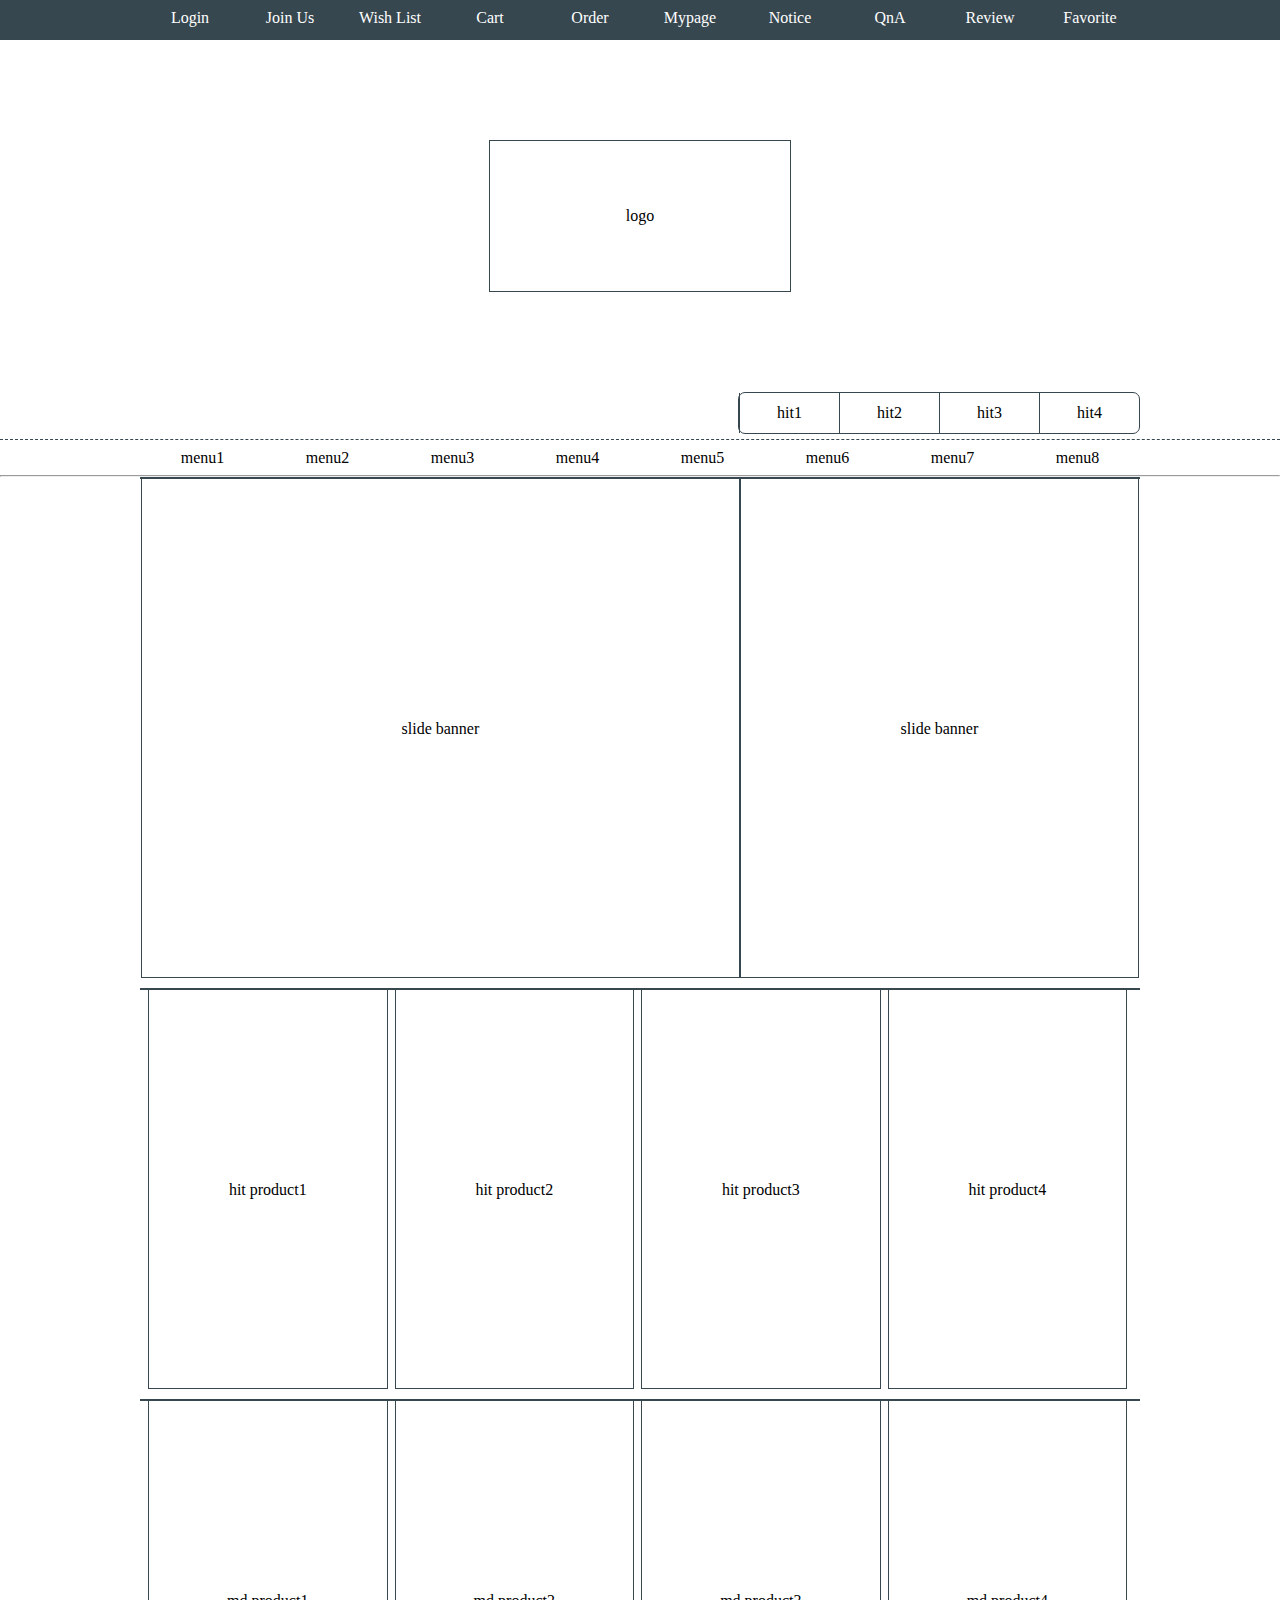
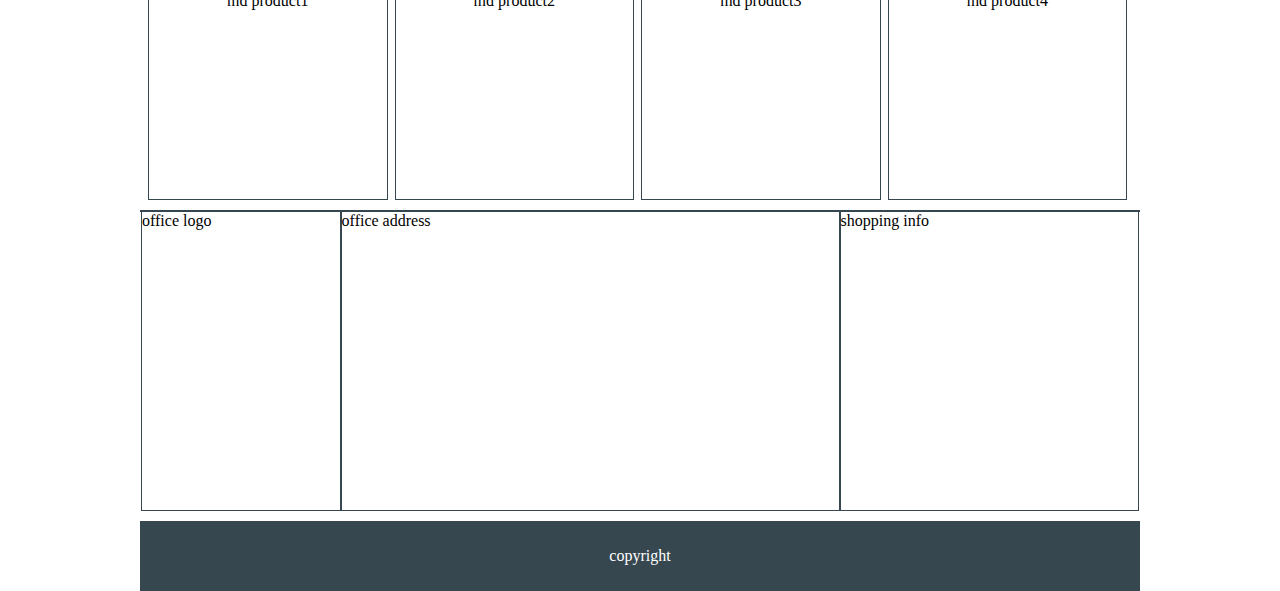
<file: web4.html>
<!DOCTYPE html>
<html>
    <head>
        <title></title>
        <meta charset="utf-8">
        <meta name="viewport" content="width=device-width, initial-scale = 1.0, use-scalable=no">
        <style>
            *{
                padding: 0%;
                margin: 0%;

                list-style: none;
                text-decoration: none;
            }  
            /* header */
            .topBar{ 
                height: 40px;
                background-color: #37474f;                               
            }
            .topBar div{                
                width : 1000px; 
                margin: 0% auto;
            }
            .topBar ul li {
                float: left;
                color: white;
               
                width: 100px;
                height: 35px;
                line-height: 35px;
                text-align: center;        
            }
            .logo{
                width: 1000px;
                margin: 0% auto;
            }

            .logoImg{
                width: 300px;
                height: 150px;
                line-height: 150px;
                margin: 100px auto;
                
                text-align: center;
                border: 1px #37474f solid;
            }
            .hits{
                border: 1px solid #37474f;
                border-radius: 7px;

                width: 400px;
                height: 40px;
                line-height: 40px;
                float: right;    
                margin-bottom: 5px;            
            }
            .hits ul li  {                
                float :left;
                text-align: center;
                width: 100px;                
            }
            .hits ul li:not(hit1){
                box-sizing: border-box;
                border-left: 1px solid #37474f ;
            }
           

            /* nav */
            .menu{
                clear: both;
                border-top: dashed 1px #37474f;
                height: 35px;
                line-height: 35px;
            }
            .menu ul {
                width: 1000px;
                margin: 0% auto;
            }
            .menu ul li{
                float:left;
                width:125px;
                text-align: center;
            }

            hr{
                clear: both;
            }

            /* section */
            section div{
                width: 1000px;
                margin: 0px auto 10px auto;
                box-sizing: border-box;
                border: 1px solid  #37474f;                
            }
            .slide > div{
              height: 500px;
              line-height:500px;
              text-align: center;
              float : left
            }
            .slide :nth-child(1){
                width: 60%;
            }
            .slide :nth-child(2){
                width: 40%;
            }
            .hitProduct, .mdProduct{
                clear: both;
            }
            .hitProduct > div,.mdProduct >div{       
              width: 24%;       
              height: 400px;
              line-height:400px;
              text-align: center;
              float: left;  
              margin-left : 7px  ;        
            }
        
            .office{
                clear: both;
            }
            .office > div{                  
              height: 300px;              
              float: left;  
            }

            .office :nth-child(1){
                width: 20%;
            }
            .office :nth-child(2){
                width: 50%;
            }
            .office :nth-child(3){
                width: 30%;
            }

            /* footer */
            footer{
                width: 1000px;
                margin: 0% auto;
                clear: both;

                background-color: #37474f;
                height: 70px ;
                line-height: 70px;
                color: white;
                text-align: center;
            }

        </style>            
    </head>

    <body>
        <header>
            <div class="topBar">
                <div>
                    <ul>
                        <li>Login</li>
                        <li>Join Us</li>
                        <li>Wish List</li>
                        <li>Cart</li>
                        <li>Order</li>
                        <li>Mypage</li>
                        <li>Notice</li>
                        <li>QnA</li>
                        <li>Review</li>
                        <li>Favorite</li>                    
                    </ul>
                </div>                
            </div>
            <div class="logo">
                <div class="logoImg">logo</div>
                <div class="hits">
                    <ul>
                        <li>hit1</li>
                        <li>hit2</li>
                        <li>hit3</li>
                        <li>hit4</li>
                    </ul>
                </div>
            </div>
            
        </header>

        <nav>
            <div class="menu">
                <ul>
                    <li>menu1</li>
                    <li>menu2</li>
                    <li>menu3</li>
                    <li>menu4</li>
                    <li>menu5</li>
                    <li>menu6</li>
                    <li>menu7</li>
                    <li>menu8</li>                    
                </ul>
            </div>
        </nav>  
        <hr>      

        <section>
            <div class="slide">
                <div>slide banner</div>
                <div>slide banner</div>
            </div>
            <div class="hitProduct">
                <div>hit product1</div>
                <div>hit product2</div>
                <div>hit product3</div>
                <div>hit product4</div>
            </div>
            <div class="mdProduct">
                <div>md product1</div>
                <div>md product2</div>
                <div>md product3</div>
                <div>md product4</div>
            </div>
            <div class="office">
                <div>office logo</div>
                <div>office address</div>
                <div>shopping info</div>
            </div>
        </section>

        <footer>            
                copyright          
        </footer>
    </body>
</html>
</file>
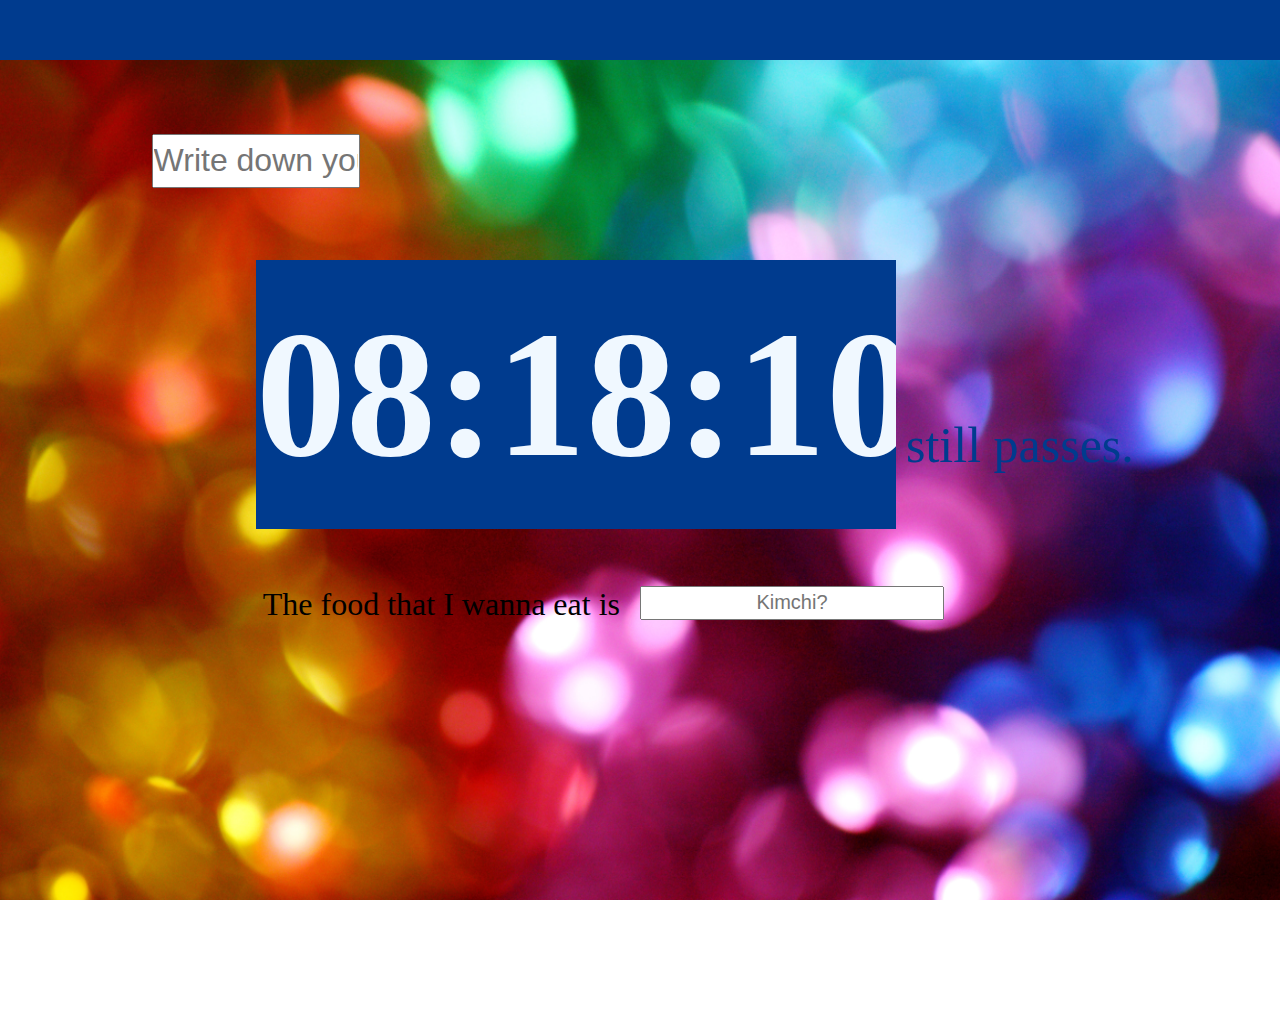
<file: web5.html>
<!DOCTYPE html>
<html>
    <head>
        <title></title>
        <meta charset=utf-8>
        <!-- <meta name="viewport", content="width=device-width, initial-scale = 1.0, use-scalable=no">     -->
        <link rel="stylesheet" href="web5.css">
    </head>
    <body>    
        <div class="infoBar">
            <div id="weather"></div>
            <div id="geo"></div>
        </div>    
        <div class="header">
            <div id="user">
                <form action="">
                    <input type="text" placeholder="Write down your name">
                </form>
                <div id="welcome"></div>
            </div>
        </div>
        <div class="section">
            <div></div>
            <div id="time">00:00:00</div>
            <div id="sentence">still passes.</div>
        </div>
        <div class="footer">
            <div class="query">
                <div>The food that I wanna eat is</div>
                <form action="">
                    <input type="text" placeholder="Kimchi?"> 
                </form>
            </div>            
            <div class="toEatList">
                <ul></ul> 
            </div>            
        </div> 
    </body>    
    <script src="clock.js"></script>
    <script src="user.js"></script>
    <script src="toeat.js"></script>
    <script src="info.js"></script>
    <script src="bg.js"></script>
</html>
</file>
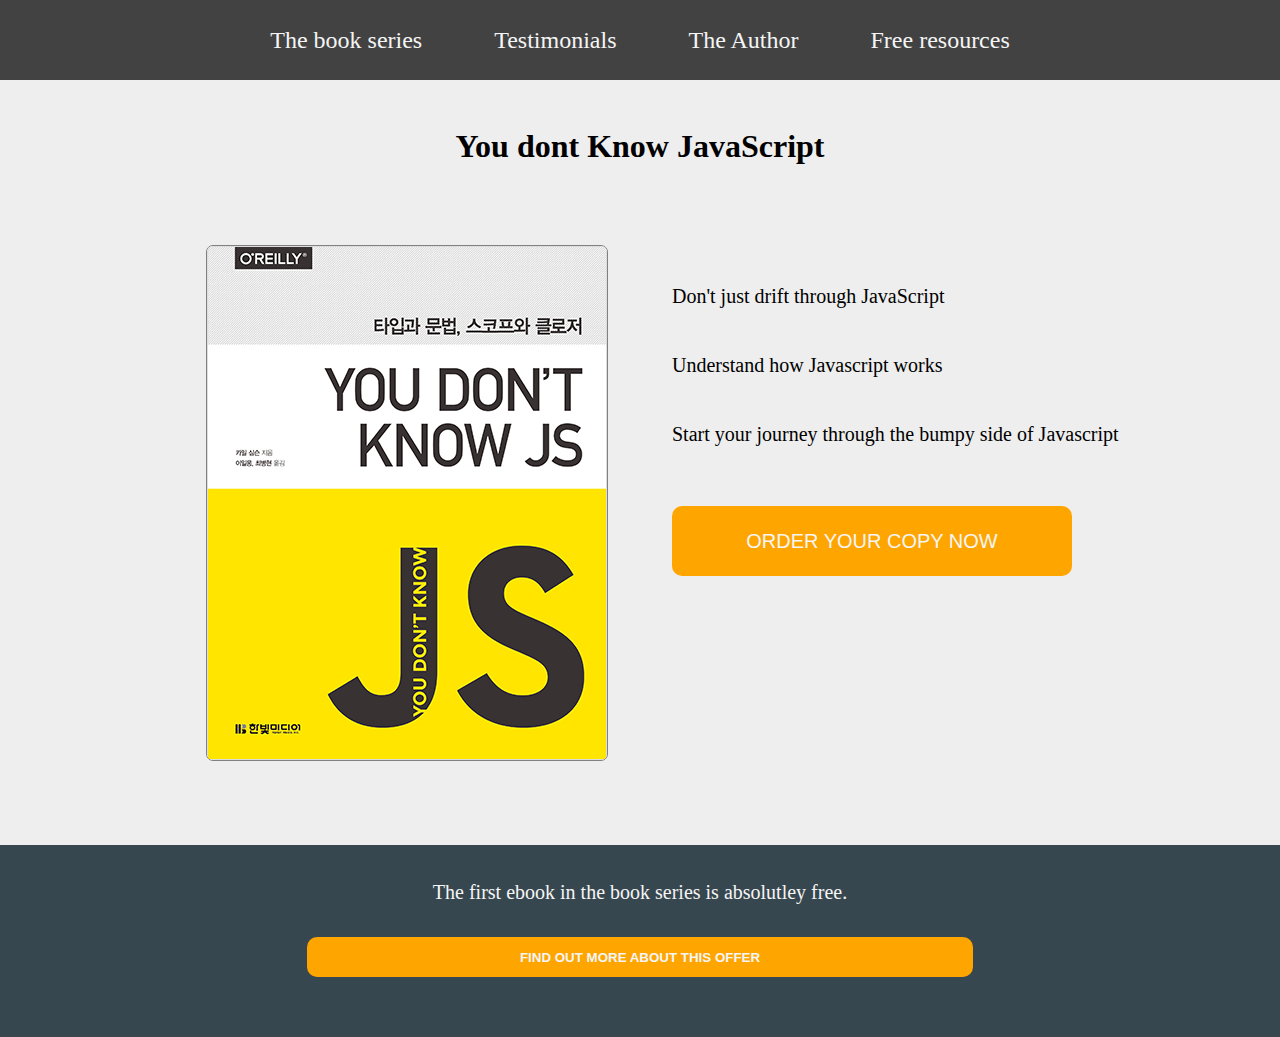
<file: WEBPROJECT_1.html>
<!DOCTYPE html>
<html>
    <head>
        <title>webProject</title>
        <meta charset="utf-8"/>
        <meta name="viewport", content="width=device-width, initial-scale = 1.0">
        <style>
            * {
                padding: 0%;
                margin: 0%;
                list-style: none;
            }
            a {
                color: whitesmoke;
                text-decoration: none;
            }
            .menu{
                background-color:#424242;                
                height: 5em;                  
            }
            .menu ul {
                display: flex; 
                justify-content: center;  
                               
                /* overflow: hidden;                   */
                      
                height: 5em;
                line-height: 5em;
                margin: 0% auto;                                                 
            }
            li{
                color: whitesmoke;
                font-size: 1.5em; 
                padding: 0% 1.5em;  
                cursor: pointer;             
            }
            
            .mid{
                padding: 1em;
                padding-bottom: 2em;                
                background-color: #eeeeee;
            }
            .title {
                padding: 1em 0%;
                text-align: center;

                font-size: 2em;
                font-weight: bold;
            }
            .contents{                
                display: flex;
                justify-content: center;
                margin: 1em;
                /* border: 1px solid black; */
                
            }
            .img{
                margin: 0% auto;
                text-align: right;
                box-sizing: border-box;
                /* border: 1px solid black; */

                padding: 2em;
                width: 50%;
            }
            .sec{
                margin: 0% auto;
                text-align: left;
                box-sizing: border-box;
                /* border: 1px solid black; */

                padding: 2em;
                width: 50%;
            }            
            .contents img {               
                margin: 0% auto;
                border-radius: 7px;
                border: 1px solid gray;                
            }            
            
            .contents .sec :nth-child(1){
                
                font-size: 1.25em;
                margin : 2em 0%;
                text-align: left;
                /* border: 1px solid black;                 */
            }
            .contents div :nth-child(2){
                background-color: orange;
                font-size: 1.25em;
                color: whitesmoke;
                width: 20em;
                height: 3.5em; 
                border: none;
                border-radius: 10px;
                cursor: pointer;

                text-align: center;  
                margin-top: 1em;              
            }
            footer{
                text-align: center;  
                height: 10em;
                padding: 1em; 
                background-color: #37474f;             
            }
            footer section{
                font-size: 1.25em;
                color: whitesmoke;
                padding: 1em;
                /* border: 1px white solid; */
            }
            footer input{
                width: 50em;
                height: 3em;
                color: whitesmoke;
                font-weight: bold;
                background-color: orange;
                border: none;
                border-radius: 10px;

                margin-top:1em ;
                cursor: pointer;
            }
            @media screen and (max-width : 900px){
                .menu{
                    background-color:#424242;                
                    height: 12em;                  
                }
                .menu ul {                    
                    text-align: center;
                    flex-direction: column;
                    height: 12em;                
                }
                li{
                    color: whitesmoke;
                    font-size: 1.5em;                    
                    cursor: pointer;
                    height: 2em;   
                    line-height: 2em;  
                    box-sizing: border-box;
                    border: 1px solid gray;                         
                }
                .contents{
                flex-direction: column;
                }
                .img{ 
                    width: 100%;               
                    text-align: center;
                }
                .sec{                
                    width: 100%;
                    text-align: center;
                }
                .contents .sec :nth-child(1){   
                    margin-top: 0em;                   
                    text-align: center;
                }
                .contents div :nth-child(2){ 
                    margin-top: 2em;
                                  
                }
            }
        </style>
    </head>
    
    <body>
        <header class="menu">
            <ul>
                <li><a href="WEBPROJECT_2.html">The book series</a></li>
                <li>Testimonials</li>
                <li>The Author</li>
                <li>Free resources</li>
            </ul>
        </header>
        <section class="mid">
            <header class="title">You dont Know JavaScript</header>
            <div class = "contents">
                <div class="img">
                    <img src="1.jpg" alt="JavaScript Book">
                </div>
                <div class="sec">
                    <section>Don't just drift through JavaScript <br><br><br>
                             Understand how Javascript works     <br><br><br>
                             Start your journey through the bumpy side of Javascript
                    </section>
                    <input type="button" value="ORDER YOUR COPY NOW" >
                </div>
            </div>
        </section>
        <footer>
            <section>
                The first ebook in the book series is absolutley free.
            </section>
            <input type="button" value="FIND OUT MORE ABOUT THIS OFFER">
        </footer>
    </body>
    <script>
        const contents = document.querySelector('.img');
        const image = contents.querySelector('img');        

        image.addEventListener('mouseover', getHover);

        function getHover(event){           
            alert('This is JavaScript!');           
        }
    </script>  
</html>
</file>
<file: style.css>
.top {
  background-color: #fdd835;
}

.name {
  padding-top: 100px;
  padding-left: 50px;
  height: 100px;
  font-size: 70px;
}

.email {
  padding-left: 50px;
}
.phone {
  padding-left: 50px;
  padding-bottom: 50px;
}
</file>
<file: responsiveWeb.css>
* {
  padding: 0%;
  margin: 0%;
  list-style: none;
}
.logo {
  font-size: 1.75em;
  color: cadetblue;
  text-align: center;
  margin: 0.5em auto;
}

.container {
  width: 90%;
  margin: 2em auto;
  display: flex;
}
.component {
  box-sizing: border-box;
  border: cadetblue 1px solid;
  margin: 1em;
}
.title {
  background-color: cadetblue;
  padding: 1em 2rem;
  color: aliceblue;
  font-size: 1.5em;
}

.contents {
  font-size: 1.125em;
  padding: 1em 2rem;
}

@media screen and (max-width: 1100px) {
  .container {
    flex-direction: column;
  }
}
</file>
<file: selector.css>
/* 1. 속성선택자 */
a[href] {
  color: blue;
}
a[href = "https://www.google.co.kr/"]
{
  color: tomato;
  font-size: 50px;
  text-decoration: none;
}

form > input[type="text"] {
  border: blue solid 2px;
}

/* 2. 링크선택자 */
a[href = "https://www.kakaocorp.com/"]:link::after
{
  content: "-" attr(href);
}

/* 3. 부정선택자 */

form :not(a) {
  background-color: yellow;
}

/* 4. 문자선택자 */
h6::first-line {
  font-size: 50px;
  font-weight: lighter;
}
h6::first-letter {
  font-size: 80px;
  font-weight: bold;
}
body a {
  font-weight: bold;
}
h6:hover {
  background-color: red;
}
input:focus {
  border-radius: 7px;
  border: tomato 3px solid;
  width: 300px;
  height: 60px;
}

div:nth-child(1) {
  font-size: 80px;
}
div:nth-child(2) {
  font-size: 5em;
  /* display: none; */
  visibility: visible;
  width: 1100px;
  height: 300px;
  opacity: 0.7;
}
div:nth-child(3) {
  font-size: 500%;
  opacity: 0.5;
}

#ddd {
  /* position: relative; */
}
#square {
  background-color: tomato;
  width: 100px;
  height: 100px;

  font-size: 30px;
  text-align: center;
  line-height: 100px;
  position: relative;

  animation-name: ani1;
  animation-delay: 0.5s;
  animation-duration: 1s;
  animation-timing-function: ease-in;
}

@keyframes ani1 {
  from {
    left: 0px;
    top: 0px;
    transform: rotate(0deg);
  }
  to {
    left: 500px;
    top: 610px;
    transform: rotate(360deg);
  }
}
</file>
<file: tablet_style.css>
* {
  padding: 0;
  margin: 0;
  list-style: none;
}
/* header */
.header {
  width: 100%;
  height: 4em;
  line-height: 4em;
  background-color: darkmagenta;

  font-size: 32px;
  font-weight: bold;
  color: whitesmoke;
  text-align: center;
}

/* body */
.body {
  display: flex;
}
/* 1. nav */
.nav {
  float: left;
  width: 15em;
  background-color: sandybrown;
}
.nav ul {
  width: 15em;
  height: 100%;
}
.nav ul li {
  display: block;
  height: 40px;
  border-bottom: dashed gray 1px;
  line-height: 40px;
  color: darkmagenta;

  padding-left: 10px;
}

/* 2. section */
.section {
  background-color: blanchedalmond;
  float: left;

  margin-right: -15em;
  padding: 20px;
  padding-right: 270px;
}
.sec_2,
.sec_3 {
  padding: 20px 0;
}
.sec_1 > h3 {
  font-size: 32px;
  margin-bottom: 20px;
}
.sec_1 > .mid > .image {
  float: left;
  padding-right: 20px;
}
.sec_1 > .mid > .contents::first-letter {
  font-size: 32px;
  color: chocolate;
}
.sec_1 > .mid > .contents::first-line {
  font-size: 24px;
  color: chocolate;
}

.sec_2 > h3 {
  font-size: 32px;
  margin-bottom: 0;
}
.sec_2 > .mid > .image {
  float: right;
  padding-left: 20px;
}
.sec_2 > .mid > .contents::first-letter {
  font-size: 32px;
  color: chocolate;
}
.sec_2 > .mid > .contents::first-line {
  font-size: 24px;
  color: chocolate;
}

.sec_3 > h3 {
  font-size: 32px;
  margin-bottom: 0;
}
.sec_3 > .mid > .contents::first-letter {
  font-size: 32px;
  color: chocolate;
}
.sec_3 > .mid > .contents::first-line {
  font-size: 24px;
  color: chocolate;
}

.footer {
  background-color: darkmagenta;

  height: 4em;
  line-height: 4em;
  font-size: 32px;
  color: white;
  text-align: right;
  font-weight: bold;

  padding-right: 10px;
}

.sec_4 {
  border-bottom: dashed 5px gray;
  border-top: dashed 5px gray;
  padding: 20px 0px;
}
.sec_4 > div > ul > li {
  float: left;
  padding-right: 10px;
}

.sec_4 > .contents::first-letter {
  font-size: 32px;
  color: chocolate;
}
.sec_4 > .contents::first-line {
  font-size: 24px;
  color: chocolate;
}
</file>
<file: web5.css>
* {
  padding: 0%;
  margin: 0%;
  list-style: none;
}
/* info */
.infoBar {
  height: 60px;
  background-color: #003b8e;
}
#weather {
  height: 30px;
  line-height: 30px;
  text-align: right;
  box-sizing: border-box;

  color: aliceblue;
}
#geo {
  height: 30px;
  line-height: 30px;
  text-align: right;
  box-sizing: border-box;

  color: aliceblue;
}

/* header */
.header {
  height: 200px;
  box-sizing: border-box;
}
/* section */
.section {
  height: 269px;
  box-sizing: border-box;
}
.section :nth-child(1) {
  float: left;
  width: 20%;
  height: 100%;
  box-sizing: border-box;

  /* background-color: #003b8e; */
  color: aliceblue;
}
.section :nth-child(2) {
  float: left;
  width: 50%;
  height: 100%;
  box-sizing: border-box;

  text-align: center;
  line-height: 269px;
  font-size: 180px;
  font-weight: bold;
  overflow: hidden;

  background-color: #003b8e;
  color: aliceblue;
}
.section :nth-child(3) {
  float: left;
  width: 30%;
  height: 100%;
  box-sizing: border-box;

  line-height: 370px;
  font-size: 50px;
  overflow: hidden;
  padding-left: 10px;

  /* background-color: #003b8e; */
  color: #003b8e;
}
#user {
  text-align: center;
  line-height: 200px;
}

.header div :nth-child(1) {
  width: 40%;
  height: 50px;
  font-size: 32px;
  text-align: center;
}
.header div :nth-child(2) {
  font-size: 48px;
  font-weight: bold;
}

/* footer */
.footer {
  height: 500px;
  box-sizing: border-box;
}

.query {
  height: 50px;
  line-height: 50px;

  box-sizing: border-box;
  padding-top: 50px;
  /* background-color: ; */
}
.query > div {
  float: left;
  width: 50%;

  text-align: right;
  box-sizing: border-box;
  padding-right: 20px;
  font-size: 32px;
}
.query form {
  width: 50%;
  float: left;
}
.query form input {
  text-align: center;
  width: 300px;
  height: 30px;
  font-size: 20px;
}

/* etc */
.showing {
  display: none;
}
.listOrdering {
  clear: both;
  width: 300px;
  height: 60px;
  line-height: 60px;

  border: 1px solid yellowgreen;
  background-color: yellowgreen;
  margin: 3px 0%;
  margin-left: 50%;

  text-align: center;
}

.btnFix {
  width: 24px;
  height: 24px;
  line-height: 24px;
  margin-left: 10px;

  font-size: 20px;
  color: azure;
  border: none;
  border-radius: 15px;
  background-color: tomato;

  vertical-align: super;
}
.contentFix {
  font-size: 32px;
  font-weight: bold;
  /* color: ; */
}

.bg {
  position: absolute;
  top: 0;
  left: 0;
  width: 100%;
  height: 100%;
  z-index: -1;
  animation: fadeIn 0.5s linear;
}
</file>
